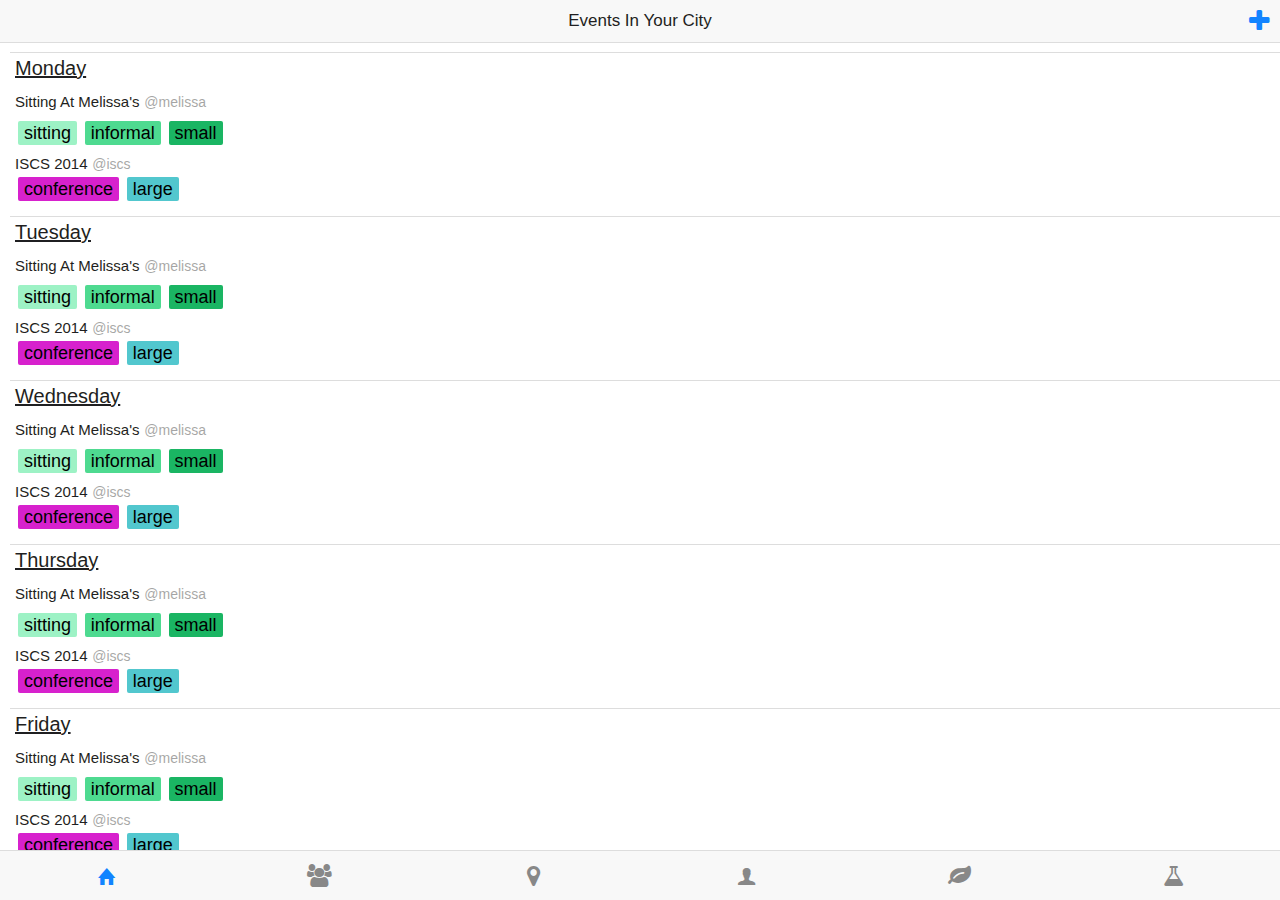
<file: www/index.html>
<!doctype html>
<html>
    <head>
        <meta charset="utf-8">

        <link rel="stylesheet" href="lib/onsen/css/onsenui.css">
        <link rel="stylesheet" href="lib/onsen/css/onsen-css-components.css">
        <link rel="stylesheet" href="styles/app.css">
        <link rel="stylesheet" href="styles/timeline.css">
        <link rel="stylesheet" href="styles/profiles.css">
        <link rel="stylesheet" href="styles/signup.css">
        <link rel="stylesheet" href="styles/mentors.css">
        <link rel="stylesheet" href="styles/event_details.css">

        <script src="lib/onsen/js/angular/angular.js"></script>
        <script src="lib/onsen/js/onsenui.js"></script>
        <script>
            ons.bootstrap();
        </script>

    </head>
    <body>
        <ons-tabbar>
            <ons-tab page="events.html" active="true">
            <ons-icon icon="ion-home" class="tab-icon"></ons-icon>
            </ons-tab>

            <ons-tab page="profile.html">
            <ons-icon icon="fa-group" class="tab-icon"></ons-icon>
            </ons-tab>

            <ons-tab page="map.html">
            <ons-icon icon="fa-map-marker" class="tab-icon"></ons-icon>
            </ons-tab>

            <ons-tab page="mentors.html">
            <ons-icon icon="ion-person" class="tab-icon"></ons-icon>
                <ons-template id="page.html">        
                </ons-template>
            </ons-tab>

            <ons-tab page="event_details.html">
            <ons-icon icon="fa-leaf" class="tab-icon"></ons-icon>
            </ons-tab>

            <ons-tab page="signup.html">
            <ons-icon icon="fa-flask" class="tab-icon"></ons-icon>
            </ons-tab>
        </ons-tabbar>
    </body>
</html>
</file>
<file: www/lib/onsen/css/onsenui.css>
/*! onsenui - v1.1.4 - 2014-09-22 */
/*
Copyright 2013-2014 ASIAL CORPORATION

Licensed under the Apache License, Version 2.0 (the "License");
you may not use this file except in compliance with the License.
You may obtain a copy of the License at

   http://www.apache.org/licenses/LICENSE-2.0

Unless required by applicable law or agreed to in writing, software
distributed under the License is distributed on an "AS IS" BASIS,
WITHOUT WARRANTIES OR CONDITIONS OF ANY KIND, either express or implied.
See the License for the specific language governing permissions and
limitations under the License.

 */

@import url("font_awesome/css/font-awesome.min.css");
@import url("ionicons/css/ionicons.min.css");

/* cutsom elements */
ons-page, ons-screen, ons-navigator,
ons-split-view, ons-sliding-menu, ons-tabbar,
ons-gesture-detector {
  display: block;
}

ons-navigator,
ons-tabbar {
  position: absolute;
  top: 0;
  left: 0;
  bottom: 0;
  right: 0;
  z-index: 2;
}

* {
  -webkit-touch-callout: none;
  -webkit-user-select: none;
  -webkit-tap-highlight-color: rgba(0, 0, 0, 0) !important;
}

::-webkit-scrollbar {
  display: none;
}

input, textarea {
  -webkit-user-select: auto;
}

.page {
  background-color: transparent !important;
  background: transparent !important;
}

.page__status-bar-fill ~ .page__content {
  padding-top: 20px;
}

ons-toolbar ~ .page__content {
  padding-top: 44px;
}

.page__status-bar-fill ~ ons-toolbar {
  height: 64px;
}

.page__status-bar-fill ~ ons-toolbar > .center,
.page__status-bar-fill ~ ons-toolbar > .left,
.page__status-bar-fill ~ ons-toolbar > .right {
  padding-top: 20px;
}

.page__status-bar-fill ~ ons-toolbar ~ .page__content {
  padding-top: 64px;
}

.page__content {
  overflow: scroll;
  -webkit-overflow-scrolling: touch;
  z-index: 0;
}

.page__bottom-bar-fill ~ .page__content {
  margin-bottom: 44px;
}

.page__content::-webkit-scrollbar {
  display: none;
}

.tab-bar__status-bar-fill ~ .tab-bar--top__content {
  top: 71px;
}

.tab-bar__status-bar-fill ~ .tab-bar--top {
  padding-top: 22px;
}

.effeckt-button {
  position: relative;
  font-family: inherit;
  cursor: pointer;
  -webkit-appearance: none;
  -webkit-font-smoothing: antialiased;
}

.effeckt-button[data-loading] {
  cursor: default;
}

.effeckt-button > .spinner {
  position: absolute;
  width: 26px;
  height: 13px;
  top: 50%;
  margin-top: -12px;
  opacity: 0;
  border: 3px solid white;
  border-bottom: 0;
  -webkit-border-radius: 40px 40px 0 0;
  border-radius: 40px 40px 0 0;
  -webkit-transform-origin: bottom center;
  background: transparent;
  -webkit-box-sizing: border-box;
  -moz-box-sizing: border-box;
  box-sizing: border-box;
}

.effeckt-button[data-loading] > .spinner {
  -webkit-animation: spinner .8s infinite linear;
  -o-animation: spinner .8s infinite linear;
  -moz-animation: spinner .8s infinite linear;
  animation: spinner .8s infinite linear;
}

@-webkit-keyframes spinner {
  0% {
    -webkit-transform: rotate(0deg);
    transform: rotate(0deg);
  }

  50% {
    -webkit-transform: rotate(180deg);
    transform: rotate(180deg);
  }

  100% {
    -webkit-transform: rotate(360deg);
    transform: rotate(360deg);
  }
}

@-o-keyframes spinner {
  0% {
    -o-transform: rotate(0deg);
    transform: rotate(0deg);
  }

  50% {
    -o-transform: rotate(180deg);
    transform: rotate(180deg);
  }

  100% {
    -o-transform: rotate(360deg);
    transform: rotate(360deg);
  }
}

@-moz-keyframes spinner {
  0% {
    -webkit-transform: rotate(0deg);
    -ms-transform: rotate(0deg);
    -o-transform: rotate(0deg);
    -moz-transform: rotate(0deg);
    transform: rotate(0deg);
  }

  50% {
    -webkit-transform: rotate(180deg);
    -ms-transform: rotate(180deg);
    -o-transform: rotate(180deg);
    -moz-transform: rotate(180deg);
    transform: rotate(180deg);
  }

  100% {
    -webkit-transform: rotate(360deg);
    -ms-transform: rotate(360deg);
    -o-transform: rotate(360deg);
    -moz-transform: rotate(360deg);
    transform: rotate(360deg);
  }
}

@keyframes spinner {
  0% {
    -webkit-transform: rotate(0deg);
    -ms-transform: rotate(0deg);
    -o-transform: rotate(0deg);
    -moz-transform: rotate(0deg);
    transform: rotate(0deg);
  }

  50% {
    -webkit-transform: rotate(180deg);
    -ms-transform: rotate(180deg);
    -o-transform: rotate(180deg);
    -moz-transform: rotate(180deg);
    transform: rotate(180deg);
  }

  100% {
    -webkit-transform: rotate(360deg);
    -ms-transform: rotate(360deg);
    -o-transform: rotate(360deg);
    -moz-transform: rotate(360deg);
    transform: rotate(360deg);
  }
}

.effeckt-button,
.effeckt-button > .spinner,
.effeckt-button > .label {
  -webkit-transition-property: padding, opacity, left, right, top, bottom, margin;
  -moz-transition-property: padding, opacity, left, right, top, bottom, margin;
  -o-transition-property: padding, opacity, left, right, top, bottom, margin;
  transition-property: padding, opacity, left, right, top, bottom, margin;
  -webkit-transition-duration: 500ms;
  -moz-transition-duration: 500ms;
  -o-transition-duration: 500ms;
  transition-duration: 500ms;
  -webkit-transition-timing-function: cubic-bezier(0.175, 0.885, 0.32, 1.275);
  -moz-transition-timing-function: cubic-bezier(0.175, 0.885, 0.32, 1.275);
  -o-transition-timing-function: cubic-bezier(0.175, 0.885, 0.32, 1.275);
  transition-timing-function: cubic-bezier(0.175, 0.885, 0.32, 1.275);  
}

.effeckt-button.zoom-in,
.effeckt-button.zoom-in > .spinner,
.effeckt-button.zoom-in > .label,
.effeckt-button.zoom-out,
.effeckt-button.zoom-out > .spinner,
.effeckt-button.zoom-out > .label {
  -webkit-transition: 500ms ease all;
  -o-transition: 500ms ease all;
  -moz-transition: 500ms ease all;
  transition: 500ms ease all;
}

.effeckt-button.expand-right > .spinner {
  right: 16px;
}

.effeckt-button.expand-right[data-loading] {
  padding-right: 64px;
}

.effeckt-button.expand-right[data-loading] > .spinner {
  opacity: 1;
}

.effeckt-button.expand-left > .spinner {
  left: 16px;
}

.effeckt-button.expand-left[data-loading] {
  padding-left: 64px;
}

.effeckt-button.expand-left[data-loading] > .spinner {
  opacity: 1;
}

.effeckt-button.expand-up {
  overflow: hidden;
}

.effeckt-button.expand-up > .spinner {
  top: 32px;
  left: 50%;
  margin-left: -16px;
}

.effeckt-button.expand-up[data-loading] {
  padding-top: 64px;
}

.effeckt-button.expand-up[data-loading] > .spinner {
  opacity: 1;
  top: 16px;
  margin-top: 0;
}

.effeckt-button.expand-down {
  overflow: hidden;
}

.effeckt-button.expand-down > .spinner {
  left: 50%;
  top: 100%;
  margin-left: -16px;
  margin-top: -48px;
}

.effeckt-button.expand-down[data-loading] {
  padding-bottom: 64px;
}

.effeckt-button.expand-down[data-loading] > .spinner {
  opacity: 1;
}

.effeckt-button.slide-left {
  overflow: hidden;
}

.effeckt-button.slide-left > .label {
  position: relative;
}

.effeckt-button.slide-left > .spinner {
  left: 100%;
  margin-left: -16px;
}

.effeckt-button.slide-left[data-loading] > .label {
  opacity: 0;
  left: -100%;
}

.effeckt-button.slide-left[data-loading] > .spinner {
  opacity: 1;
  left: 50%;
}

.effeckt-button.slide-right {
  overflow: hidden;
}

.effeckt-button.slide-right > .label {
  position: relative;
}

.effeckt-button.slide-right > .spinner {
  right: 100%;
  margin-left: -16px;
}

.effeckt-button.slide-right[data-loading] > .label {
  opacity: 0;
  left: 100%;
}

.effeckt-button.slide-right[data-loading] > .spinner {
  opacity: 1;
  left: 50%;
}

.effeckt-button.slide-up {
  overflow: hidden;
}

.effeckt-button.slide-up > .label {
  position: relative;
}

.effeckt-button.slide-up > .spinner {
  left: 50%;
  margin-left: -16px;
  margin-top: 1em;
}

.effeckt-button.slide-up[data-loading] > .label {
  opacity: 0;
  top: -1em;
}

.effeckt-button.slide-up[data-loading] > .spinner {
  opacity: 1;
  margin-top: -16px;
}

.effeckt-button.slide-down {
  overflow: hidden;
}

.effeckt-button.slide-down > .label {
  position: relative;
}

.effeckt-button.slide-down > .spinner {
  left: 50%;
  margin-left: -16px;
  margin-top: -32px;
}

.effeckt-button.slide-down[data-loading] > .label {
  opacity: 0;
  top: 1em;
}

.effeckt-button.slide-down[data-loading] > .spinner {
  opacity: 1;
  margin-top: -16px;
}

.effeckt-button.zoom-out {
  overflow: hidden;
}

.effeckt-button.zoom-out > .spinner {
  left: 50%;
  margin-left: -16px;
  -webkit-transform: scale(2.5);
  -ms-transform: scale(2.5);
  -o-transform: scale(2.5);
  -moz-transform: scale(2.5);
  transform: scale(2.5);
}

.effeckt-button.zoom-out > .label {
  position: relative;
  display: inline-block;
}

.effeckt-button.zoom-out[data-loading] > .label {
  opacity: 0;
  -webkit-transform: scale(0.5);
  -ms-transform: scale(0.5);
  -o-transform: scale(0.5);
  -moz-transform: scale(0.5);
  transform: scale(0.5);
}

.effeckt-button.zoom-out[data-loading] > .spinner {
  opacity: 1;
  -webkit-transform: none;
  -ms-transform: none;
  -o-transform: none;
  -moz-transform: none;
  transform: none;
}

.effeckt-button.zoom-in {
  overflow: hidden;
}

.effeckt-button.zoom-in > .spinner {
  left: 50%;
  margin-left: -16px;
  -webkit-transform: scale(0.2);
  -ms-transform: scale(0.2);
  -o-transform: scale(0.2);
  -moz-transform: scale(0.2);
  transform: scale(0.2);
}

.effeckt-button.zoom-in > .label {
  position: relative;
  display: inline-block;
}

.effeckt-button.zoom-in[data-loading] > .label {
  opacity: 0;
  -webkit-transform: scale(2.2);
  -ms-transform: scale(2.2);
  -o-transform: scale(2.2);
  -moz-transform: scale(2.2);
  transform: scale(2.2);
}

.effeckt-button.zoom-in[data-loading] > .spinner {
  opacity: 1;
  -webkit-transform: none;
  -ms-transform: none;
  -o-transform: none;
  -moz-transform: none;
  transform: none;
}

/**
 * Grid
 * --------------------------------------------------
 * Using flexbox for the grid, inspired by Philip Walton:
 * http://philipwalton.github.io/solved-by-flexbox/demos/grids/
 * By default each .col within a .row will evenly take up
 * available width, and the height of each .col with take
 * up the height of the tallest .col in the same .row.
 */
.row {
  display: -webkit-box;
  display: -webkit-flex;
  display: -moz-box;
  display: -moz-flex;
  display: -ms-flexbox;
  display: flex;
  -webkit-flex-wrap: wrap;
  -ms-flex-wrap: wrap;
  flex-wrap: wrap;
  width: 100%;
  -webkit-box-sizing: border-box;
  -moz-box-sizing: border-box;
  box-sizing: border-box;
}

.row + .row {
  margin-top: -5px;
  padding-top: 0;
}

.col {
  -webkit-box-flex: 1;
  -webkit-flex: 1;
  -moz-box-flex: 1;
  -moz-flex: 1;
  -ms-flex: 1;
  flex: 1;
  display: block;
  width: 100%;
  -webkit-box-sizing: border-box;
  -moz-box-sizing: border-box;
  box-sizing: border-box;
}

/* Vertically Align Columns */
/* .row-* vertically aligns every .col in the .row */
.row-top {
  -webkit-box-align: start;
  -ms-flex-align: start;
  -webkit-align-items: flex-start;
  -moz-align-items: flex-start;
  -moz-box-align: start;
  align-items: flex-start;
}

.row-bottom {
  -webkit-box-align: end;
  -ms-flex-align: end;
  -webkit-align-items: flex-end;
  -moz-align-items: flex-end;
  -moz-box-align: end;
  align-items: flex-end;
}

.row-center {
  -webkit-box-align: center;
  -ms-flex-align: center;
  -webkit-align-items: center;
  -moz-align-items: center;
  -moz-box-align: center;
  align-items: center;
}

/* .col-* vertically aligns an individual .col */
.col-top {
  -webkit-align-self: flex-start;
  -moz-align-self: flex-start;
  -ms-flex-item-align: start;
  align-self: flex-start; }

.col-bottom {
  -webkit-align-self: flex-end;
  -moz-align-self: flex-end;
  -ms-flex-item-align: end;
  align-self: flex-end; }

.col-center {
  -webkit-align-self: center;
  -moz-align-self: center;
  -ms-flex-item-align: center;
  align-self: center; }

/* Column Offsets */
.col-offset-10 {
  margin-left: 10%; }

.col-offset-20 {
  margin-left: 20%; }

.col-offset-25 {
  margin-left: 25%; }

.col-offset-33, .col-offset-34 {
  margin-left: 33.3333%; }

.col-offset-50 {
  margin-left: 50%; }

.col-offset-66, .col-offset-67 {
  margin-left: 66.6666%; }

.col-offset-75 {
  margin-left: 75%; }

.col-offset-80 {
  margin-left: 80%; }

.col-offset-90 {
  margin-left: 90%; }

.row--fit > .col {
  -webkit-box-flex: 1;
  -webkit-flex: 1;
  -moz-box-flex: 1;
  -ms-flex: 1;
  flex: 1;
}
.row--100 > .col {
  -webkit-box-flex: 0;
  -webkit-flex: 0 0 100%;
  -moz-box-flex: 0;
  -ms-flex: 0 0 100%;
  flex: 0 0 100%;
}

/*
Copyright 2013-2014 ASIAL CORPORATION

Licensed under the Apache License, Version 2.0 (the "License");
you may not use this file except in compliance with the License.
You may obtain a copy of the License at

   http://www.apache.org/licenses/LICENSE-2.0

Unless required by applicable law or agreed to in writing, software
distributed under the License is distributed on an "AS IS" BASIS,
WITHOUT WARRANTIES OR CONDITIONS OF ANY KIND, either express or implied.
See the License for the specific language governing permissions and
limitations under the License.

 */

.ons-icon {
  display: inline-block;
  font-style: normal;
  font-weight: normal;
  line-height: 1;
  -webkit-font-smoothing: antialiased;
  -moz-osx-font-smoothing: grayscale;
}

.ons-icon--ion {
  line-height: 0.75em;
  vertical-align: -25%;
}

.ons-icon--spin {
  -webkit-animation: ons-icon-spin 2s infinite linear;
  -moz-animation: ons-icon-spin 2s infinite linear;
  -o-animation: ons-icon-spin 2s infinite linear;
  animation: ons-icon-spin 2s infinite linear;
}

@-moz-keyframes ons-icon-spin {
  0% {
    -moz-transform: rotate(0deg);
  }
  100% {
    -moz-transform: rotate(359deg);
  }
}

@-webkit-keyframes ons-icon-spin {
  0% {
    -webkit-transform: rotate(0deg);
  }
  100% {
    -webkit-transform: rotate(359deg);
  }
}

@-o-keyframes ons-icon-spin {
  0% {
    -webkit-transform: rotate(0deg);
    -o-transform: rotate(0deg);
    transform: rotate(0deg);
  }
  100% {
    -webkit-transform: rotate(359deg);
    -o-transform: rotate(359deg);
    transform: rotate(359deg);
  }
}

@keyframes ons-icon-spin {
  0% {
    -webkit-transform: rotate(0deg);
    -moz-transform: rotate(0deg);
    -ms-transform: rotate(0deg);
    -o-transform: rotate(0deg);
    transform: rotate(0deg);
  }
  100% {
    -webkit-transform: rotate(359deg);
    -moz-transform: rotate(359deg);
    -ms-transform: rotate(359deg);
    -o-transform: rotate(359deg);
    transform: rotate(359deg);
  }
}

.ons-icon--rotate-90 {
  -webkit-transform: rotate(90deg);
  -moz-transform: rotate(90deg);
  -ms-transform: rotate(90deg);
  -o-transform: rotate(90deg);
  transform: rotate(90deg);
}

.ons-icon--rotate-180 {
  -webkit-transform: rotate(180deg);
  -moz-transform: rotate(180deg);
  -ms-transform: rotate(180deg);
  -o-transform: rotate(180deg);
  transform: rotate(180deg);
}

.ons-icon--rotate-270 {
  -webkit-transform: rotate(270deg);
  -moz-transform: rotate(270deg);
  -ms-transform: rotate(270deg);
  -o-transform: rotate(270deg);
  transform: rotate(270deg);
}

.ons-icon--flip-horizontal {
  -webkit-transform: scale(-1, 1);
  -moz-transform: scale(-1, 1);
  -ms-transform: scale(-1, 1);
  -o-transform: scale(-1, 1);
  transform: scale(-1, 1);
}

.ons-icon--flip-vertical {
  -webkit-transform: scale(1, -1);
  -moz-transform: scale(1, -1);
  -ms-transform: scale(1, -1);
  -o-transform: scale(1, -1);
  transform: scale(1, -1);
}

.ons-icon--fw {
  width: 1.28571429em;
  text-align: center;
}

.ons-icon--lg {
  font-size: 1.33333333em;
  line-height: 0.75em;
  vertical-align: -15%;
}

.ons-icon--2x {
  font-size: 2em;
}

.ons-icon--3x {
  font-size: 3em;
}

.ons-icon--4x {
  font-size: 4em;
}

.ons-icon--5x {
  font-size: 5em;
}

/*
Copyright 2013-2014 ASIAL CORPORATION

Licensed under the Apache License, Version 2.0 (the "License");
you may not use this file except in compliance with the License.
You may obtain a copy of the License at

   http://www.apache.org/licenses/LICENSE-2.0

Unless required by applicable law or agreed to in writing, software
distributed under the License is distributed on an "AS IS" BASIS,
WITHOUT WARRANTIES OR CONDITIONS OF ANY KIND, either express or implied.
See the License for the specific language governing permissions and
limitations under the License.

*/

.ons-scroller {
  display: block;
  overflow: scroll;
  -webkit-overflow-scrolling: touch;   
}

.ons-scroller::-webkit-scrollbar,
.ons-scroller__content::-webkit-scrollbar {
  display: none;
}

/*
Copyright 2013-2014 ASIAL CORPORATION

Licensed under the Apache License, Version 2.0 (the "License");
you may not use this file except in compliance with the License.
You may obtain a copy of the License at

   http://www.apache.org/licenses/LICENSE-2.0

Unless required by applicable law or agreed to in writing, software
distributed under the License is distributed on an "AS IS" BASIS,
WITHOUT WARRANTIES OR CONDITIONS OF ANY KIND, either express or implied.
See the License for the specific language governing permissions and
limitations under the License.

*/

ons-sliding-menu {
  position: absolute;
  left: 0px;
  right: 0px;
  top: 0px;
  bottom: 0px;
  overflow: hidden;
  z-index: 0;
}

.onsen-sliding-menu__behind,
.onsen-sliding-menu__above {
  position: absolute;
  top: 0px;
  left: 0px;
  bottom: 0px;
  right: 0px;
  z-index: 0;
}

.onsen-sliding-menu__above {
  margin: 0;
  padding: 0;
}

.onsen-sliding-menu__behind {
  opacity: 0;
}


/*
Copyright 2013-2014 ASIAL CORPORATION

Licensed under the Apache License, Version 2.0 (the "License");
you may not use this file except in compliance with the License.
You may obtain a copy of the License at

   http://www.apache.org/licenses/LICENSE-2.0

Unless required by applicable law or agreed to in writing, software
distributed under the License is distributed on an "AS IS" BASIS,
WITHOUT WARRANTIES OR CONDITIONS OF ANY KIND, either express or implied.
See the License for the specific language governing permissions and
limitations under the License.

*/

ons-split-view {
  position: absolute;
  left: 0px;
  right: 0px;
  top: 0px;
  bottom: 0px;
  z-index: 0;
  overflow: hidden;
}

.onsen-split-view__secondary {
  opacity: 0;
  width: 100%;
}

.onsen-split-view__secondary,
.onsen-split-view__main {
  position: absolute;
  top: 0px;
  left: 0px;
  bottom: 0px;
  right: 0px;
  z-index: 0;
}
</file>
<file: www/lib/onsen/css/onsen-css-components.css>
html {
  height: 100%;
  width: 100%;
}
body {
  position: absolute;
  top: 0;
  right: 0;
  left: 0;
  bottom: 0;
  padding: 0;
  margin: 0;
  -webkit-text-size-adjust: 100%;
}
*:not(input):not(textarea):not(select) {
  -webkit-user-select: none;
  -moz-user-select: none;
  -ms-user-select: none;
  user-select: none;
}
* {
  -webkit-tap-highlight-color: rgba(0,0,0,0);
}
input:active,
input:focus,
textarea:active,
textarea:focus,
select:active,
select:focus {
  outline: none;
}
h1 {
  font-size: 36px;
}
h2 {
  font-size: 30px;
}
h3 {
  font-size: 24px;
}
h4,
h5,
h6 {
  font-size: 18px;
}
.page {
  font-family: 'Helvetica Neue', Helvetica, Arial, 'Lucida Grande', sans-serif;
  -webkit-font-smoothing: antialiased;
  -moz-osx-font-smoothing: grayscale;
  font-weight: 400;
  font-size: 17px;
  background-color: #fff;
  position: absolute;
  top: 0px;
  left: 0px;
  right: 0px;
  bottom: 0px;
  overflow: visible;
  font-size: 17px;
  color: #1f1f21;
}
.page::-webkit-scrollbar {
  display: none;
}
.page__content {
  background-color: #fff;
  position: absolute;
  top: 0px;
  left: 0px;
  right: 0px;
  bottom: 0px;
  -webkit-box-sizing: border-box;
  -moz-box-sizing: border-box;
  box-sizing: border-box;
  margin-top: -1px;
}
.content-padded {
  padding: 8px;
}
/* topdoc
  name: Switch
  class: switch
  modifiers:
    :focus: Focus state
    :disabled: Disabled state
  markup:
    <label class="switch">
      <input type="checkbox" class="switch__input">
      <div class="switch__toggle"></div>
    </label>
    <label class="switch">
      <input type="checkbox" class="switch__input" checked>
      <div class="switch__toggle"></div>
    </label>
    <label class="switch">
      <input type="checkbox" class="switch__input" disabled>
      <div class="switch__toggle"></div>
    </label>
*/
.switch {
  position: relative;
  display: inline-block;
  vertical-align: top;
  -webkit-box-sizing: border-box;
  -moz-box-sizing: border-box;
  box-sizing: border-box;
  -webkit-background-clip: padding-box;
  background-clip: padding-box;
  position: relative;
  overflow: hidden;
  font-size: 17px;
  padding: 0 20px;
  border: none;
  overflow: visible;
  width: 51px;
  height: 32px;
  z-index: 0;
  text-align: left;
}
.switch__input {
  position: absolute;
  overflow: hidden;
  right: 0px;
  top: 0px;
  left: 0px;
  bottom: 0px;
  padding: 0;
  border: 0;
  opacity: 0.001;
  z-index: 1;
  vertical-align: top;
  outline: none;
  width: 100%;
  height: 100%;
  margin: 0;
  -webkit-appearance: none;
  appearance: none;
  width: 51px;
  height: 44px;
  margin-top: -6px;
  top: 0px;
  left: 0px;
  -webkit-transition: all 0.2s linear;
  -moz-transition: all 0.2s linear;
  -o-transition: all 0.2s linear;
  transition: all 0.2s linear;
}
.switch__toggle {
  background-color: #ddd;
  position: absolute;
  top: 0px;
  left: 0px;
  right: 0px;
  bottom: 0px;
  -webkit-border-radius: 30px;
  border-radius: 30px;
  -webkit-transition-property: all;
  -moz-transition-property: all;
  -o-transition-property: all;
  transition-property: all;
  -webkit-transition-duration: 0.35s;
  -moz-transition-duration: 0.35s;
  -o-transition-duration: 0.35s;
  transition-duration: 0.35s;
  -webkit-transition-timing-function: ease-out;
  -moz-transition-timing-function: ease-out;
  -o-transition-timing-function: ease-out;
  transition-timing-function: ease-out;
}
.switch__toggle:before {
  -webkit-box-sizing: border-box;
  -moz-box-sizing: border-box;
  box-sizing: border-box;
  -webkit-background-clip: padding-box;
  background-clip: padding-box;
  position: absolute;
  content: '';
  -webkit-border-radius: 28px;
  border-radius: 28px;
  height: 28px;
  width: 28px;
  background-color: #fff;
  left: 2px;
  top: 2px;
  -webkit-transition-property: all;
  -moz-transition-property: all;
  -o-transition-property: all;
  transition-property: all;
  -webkit-transition-duration: 0.35s;
  -moz-transition-duration: 0.35s;
  -o-transition-duration: 0.35s;
  transition-duration: 0.35s;
  -webkit-transition-timing-function: cubic-bezier(0.5, 1.6, 0.5, 1);
  -moz-transition-timing-function: cubic-bezier(0.5, 1.6, 0.5, 1);
  -o-transition-timing-function: cubic-bezier(0.5, 1.6, 0.5, 1);
  transition-timing-function: cubic-bezier(0.5, 1.6, 0.5, 1);
}
.switch__input:checked + .switch__toggle {
  background-color: #4cd964;
}
.switch__input:checked + .switch__toggle:before {
  -webkit-transform: translateX(18px);
  -moz-transform: translateX(18px);
  -ms-transform: translateX(18px);
  -o-transform: translateX(18px);
  transform: translateX(18px);
}
.switch__input:not(:checked) + .switch__toggle:before {
  -webkit-transform: translateX(0px);
  -moz-transform: translateX(0px);
  -ms-transform: translateX(0px);
  -o-transform: translateX(0px);
  transform: translateX(0px);
}
.switch__input:disabled + .switch__toggle {
  opacity: 0.3;
  cursor: default;
  pointer-events: none;
}
/* topdoc
  name: Range
  class: range
  modifiers:
    :active: Active state
    :disabled: Disabled state
    :focus: Focused
  markup:
    <input type="range" class="range">
    <input type="range" class="range" disabled>
  showcase:
    <div class="navigation-bar">
        <div class="navigation-bar__item center full">
            <h1 class="navigation-bar__title">Range</h1>
        </div>
    </div>

    <div style="padding:8px">
      <input type="range" class="range" style="width:100%" value="0">
    </div>

    <div style="padding:8px">
      <input type="range" class="range" style="width:100%" value="30">
    </div>

    <div style="padding:8px">
      <input type="range" class="range" style="width:100%" value="60">
    </div>

    <div style="padding:8px">
      <input type="range" class="range" style="width:100%" value="90">
    </div>
*/
.range {
  padding: 0;
  margin: 0;
  font: inherit;
  color: inherit;
  background: transparent;
  border: none;
  line-height: normal;
  -webkit-box-sizing: border-box;
  -moz-box-sizing: border-box;
  box-sizing: border-box;
  -webkit-background-clip: padding-box;
  background-clip: padding-box;
  vertical-align: top;
  outline: none;
  line-height: 1;
  -webkit-appearance: none;
  -webkit-border-radius: 4px;
  border-radius: 4px;
  border: none;
  height: 2px;
  -webkit-border-radius: 0;
  border-radius: 0;
  -webkit-border-radius: 3px;
  border-radius: 3px;
  background-image: -webkit-gradient(linear, left top, left bottom, from(#ccc), to(#ccc));
  background-image: -webkit-linear-gradient(#ccc, #ccc);
  background-image: -moz-linear-gradient(#ccc, #ccc);
  background-image: -o-linear-gradient(#ccc, #ccc);
  background-image: linear-gradient(#ccc, #ccc);
  background-position: left center;
  -webkit-background-size: 100% 2px;
  background-size: 100% 2px;
  background-repeat: no-repeat;
  overflow: hidden;
  height: 31px;
}
.range::-moz-range-track {
  position: relative;
  border: none;
  background-color: #ccc;
  height: 2px;
  border-radius: 30px;
  box-shadow: none;
  top: 0;
  margin: 0;
  padding: 0;
}
.range::-webkit-slider-thumb {
  cursor: pointer;
  -webkit-appearance: none;
  position: relative;
  height: 29px;
  width: 29px;
  background-color: #fff;
  border: 1px solid #ddd;
  -webkit-border-radius: 30px;
  border-radius: 30px;
  -webkit-box-shadow: none;
  box-shadow: none;
  top: 0;
  margin: 0;
  padding: 0;
}
.range::-moz-range-thumb {
  cursor: pointer;
  position: relative;
  height: 29px;
  width: 29px;
  background-color: #fff;
  border: 1px solid #ddd;
  border-radius: 30px;
  box-shadow: none;
  margin: 0;
  padding: 0;
}
.range::-webkit-slider-thumb:before {
  position: absolute;
  top: 13px;
  right: 0px;
  left: -1024px;
  width: 1024px;
  height: 2px;
  background-color: #1284ff;
  content: '';
  margin: 0;
  padding: 0;
}
.range:disabled {
  opacity: 0.3;
  cursor: default;
  pointer-events: none;
}
/* topdoc
  name: Navigation Bar
  class: navigation-bar
  markup:
    <div class="navigation-bar">
      <div class="navigation-bar__center">Navigation Bar</div>
    </div>
*/
.navigation-bar {
  font-family: 'Helvetica Neue', Helvetica, Arial, 'Lucida Grande', sans-serif;
  -webkit-font-smoothing: antialiased;
  -moz-osx-font-smoothing: grayscale;
  font-weight: 400;
  font-size: 17px;
  -webkit-box-sizing: border-box;
  -moz-box-sizing: border-box;
  box-sizing: border-box;
  -webkit-background-clip: padding-box;
  background-clip: padding-box;
  white-space: nowrap;
  overflow: hidden;
  word-spacing: 0;
  padding: 0;
  margin: 0;
  font: inherit;
  color: inherit;
  background: transparent;
  border: none;
  line-height: normal;
  cursor: default;
  -webkit-user-select: none;
  -moz-user-select: none;
  -ms-user-select: none;
  user-select: none;
  z-index: 2;
  display: block;
  height: 44px;
  padding-left: 0;
  padding-right: 0;
  background: #f8f8f8;
  color: #1f1f21;
  -webkit-box-shadow: none;
  box-shadow: none;
  border-bottom: 1px solid #ddd;
  font-weight: 400;
  width: 100%;
  white-space: nowrap;
  overflow: visible;
}
@media (-webkit-min-device-pixel-ratio: 2), (min-resolution: 192dpi) {
  .navigation-bar {
    border-bottom: none;
    -webkit-background-size: 100% 1px;
    background-size: 100% 1px;
    background-repeat: no-repeat;
    background-position: bottom;
    background-image: -webkit-linear-gradient(90deg, #ddd, #ddd 50%, transparent 50%);
    background-image: -moz-linear-gradient(90deg, #ddd, #ddd 50%, transparent 50%);
    background-image: -o-linear-gradient(90deg, #ddd, #ddd 50%, transparent 50%);
    background-image: linear-gradient(0deg, #ddd, #ddd 50%, transparent 50%);
  }
}
.navigation-bar__line-height {
  line-height: 44px;
  padding-bottom: 0;
  padding-top: 0;
}
.navigation-bar__bg {
  background: #f8f8f8;
}
.navigation-bar__item,
.navigation-bar__left,
.navigation-bar__right,
.navigation-bar__center {
  -webkit-box-sizing: border-box;
  -moz-box-sizing: border-box;
  box-sizing: border-box;
  -webkit-background-clip: padding-box;
  background-clip: padding-box;
  padding: 0;
  margin: 0;
  font: inherit;
  color: inherit;
  background: transparent;
  border: none;
  line-height: normal;
  height: 44px;
  vertical-align: top;
  overflow: visible;
  display: block;
  vertical-align: middle;
  float: left;
}
.navigation-bar__left {
  max-width: 50%;
  width: 27%;
  text-align: left;
}
.navigation-bar__right {
  max-width: 50%;
  width: 27%;
  text-align: right;
}
.navigation-bar__center {
  width: 46%;
  text-align: center;
  line-height: 44px;
  font-size: 17px;
  font-weight: 500;
}
.navigation-bar__title {
  line-height: 44px;
  font-size: 17px;
  font-weight: 500;
  color: #1f1f21;
  margin: 0;
  padding: 0;
  overflow: visible;
}
.navigation-bar__center:first-child:last-child {
  width: 100%;
}
/* topdoc
  name: Navigation Bar Item
  use: Toolbar Button, Navigation Bar
  markup:
    <div class="navigation-bar">
      <div class="navigation-bar__left">
        <span class="toolbar-button--quiet navigation-bar__line-height">
          <i class="ion-navicon" style="font-size:32px; vertical-align:-6px;"></i>
        </span>
      </div>

      <div class="navigation-bar__center">
        Navigation Bar
      </div>

      <div class="navigation-bar__right">
        <span class="toolbar-button--quiet navigation-bar__line-height">Label</span>
      </div>
    </div>
*/
/* topdoc
  name: Navigation Bar with Outline Button
  use: Toolbar Button, Navigation Bar
  markup:
    <div class="navigation-bar">
      <div class="navigation-bar__left">
        <span class="toolbar-button--outline navigation-bar__line-height">
          <i class="ion-navicon" style="font-size:32px; vertical-align:-6px;"></i>
        </span>
      </div>

      <div class="navigation-bar__center">
        Title
      </div>

      <div class="navigation-bar__right">
        <span class="toolbar-button--outline navigation-bar__line-height">Button</span>
      </div>
    </div>
*/
/* topdoc
  name: Transparent Navigation Bar
  class: navigation-bar--transparent
  use: Toolbar Button, Navigation Bar
  markup:
    <div class="navigation-bar navigation-bar--transparent">
      <div class="navigation-bar__left">
        <span class="toolbar-button--quiet navigation-bar__line-height">
          <i class="ion-navicon" style="font-size:32px; vertical-align:-6px;"></i>
        </span>
      </div>
      <div class="navigation-bar__center">
        Navigation Bar
      </div>
      <div class="navigation-bar__right">
        <span class="toolbar-button--quiet navigation-bar__line-height">Label</span>
      </div>
    </div>
*/
.navigation-bar--transparent {
  background-color: transparent;
  background-image: none;
  border: none;
}
/* topdoc
  name: Bottom Bar
  class: bottom-bar
  use: Navigation Bar
  markup:
    <div class="bottom-bar">
      <div class="bottom-bar__line-height" style="text-align:center">Bottom Toolbar</div>
    </div>
*/
.bottom-bar {
  font-family: 'Helvetica Neue', Helvetica, Arial, 'Lucida Grande', sans-serif;
  -webkit-font-smoothing: antialiased;
  -moz-osx-font-smoothing: grayscale;
  font-weight: 400;
  font-size: 17px;
  -webkit-box-sizing: border-box;
  -moz-box-sizing: border-box;
  box-sizing: border-box;
  -webkit-background-clip: padding-box;
  background-clip: padding-box;
  white-space: nowrap;
  overflow: hidden;
  word-spacing: 0;
  padding: 0;
  margin: 0;
  font: inherit;
  color: inherit;
  background: transparent;
  border: none;
  line-height: normal;
  cursor: default;
  -webkit-user-select: none;
  -moz-user-select: none;
  -ms-user-select: none;
  user-select: none;
  z-index: 2;
  display: block;
  height: 44px;
  padding-left: 0;
  padding-right: 0;
  background: #f8f8f8;
  color: #1f1f21;
  -webkit-box-shadow: none;
  box-shadow: none;
  font-weight: 400;
  border-bottom: none;
  border-top: 1px solid #ddd;
  position: absolute;
  bottom: 0px;
  right: 0px;
  left: 0px;
}
@media (-webkit-min-device-pixel-ratio: 2), (min-resolution: 192dpi) {
  .bottom-bar {
    border-top: none;
    -webkit-background-size: 100% 1px;
    background-size: 100% 1px;
    background-repeat: no-repeat;
    background-position: top;
    background-image: -webkit-linear-gradient(270deg, #ddd, #ddd 50%, transparent 50%);
    background-image: -moz-linear-gradient(270deg, #ddd, #ddd 50%, transparent 50%);
    background-image: -o-linear-gradient(270deg, #ddd, #ddd 50%, transparent 50%);
    background-image: linear-gradient(180deg, #ddd, #ddd 50%, transparent 50%);
  }
}
.bottom-bar__line-height {
  line-height: 44px;
  padding-bottom: 0;
  padding-top: 0;
}
.bottom-bar--transparent {
  background-color: transparent;
  background-image: none;
  border: none;
}
/* topdoc
  name: Navigation Bar with Segment
  class: navigation-bar
  hint: .navigation-bar .button-bar
  use: Segment, Navigation Bar
  markup:
    <div class="navigation-bar">
      <div class="navigation-bar__center">
        <div class="button-bar" style="width:200px;margin:7px 50px;">
          <div class="button-bar__item">
            <input type="radio" name="navi-segment-a" checked>
            <div class="button-bar__button">One</div>
          </div>

          <div class="button-bar__item">
            <input type="radio" name="navi-segment-a">
            <div class="button-bar__button">Two</div>
          </div>
        </div>
      </div>
    </div>
*/
/* topdoc
  name: Button
  class: button
  modifiers:
    :active: Active state
    :disabled: Disabled state
    :focus: Focused
  markup:
    <button class="button">Button</button>
    <button class="button" disabled>Button</button>
*/
.button {
  position: relative;
  display: inline-block;
  vertical-align: top;
  -webkit-box-sizing: border-box;
  -moz-box-sizing: border-box;
  box-sizing: border-box;
  -webkit-background-clip: padding-box;
  background-clip: padding-box;
  padding: 0;
  margin: 0;
  font: inherit;
  color: inherit;
  background: transparent;
  border: none;
  line-height: normal;
  font-family: 'Helvetica Neue', Helvetica, Arial, 'Lucida Grande', sans-serif;
  -webkit-font-smoothing: antialiased;
  -moz-osx-font-smoothing: grayscale;
  font-weight: 400;
  font-size: 17px;
  cursor: default;
  -webkit-user-select: none;
  -moz-user-select: none;
  -ms-user-select: none;
  user-select: none;
  text-overflow: ellipsis;
  white-space: nowrap;
  overflow: hidden;
  height: auto;
  text-decoration: none;
  padding: 4px 10px;
  font-size: 17px;
  line-height: 32px;
  letter-spacing: 0;
  color: #fff;
  text-shadow: 0 1px none;
  vertical-align: middle;
  background-color: #1284ff;
  -webkit-box-shadow: none;
  box-shadow: none;
  border: 0px solid currentColor;
  -webkit-border-radius: 3px;
  border-radius: 3px;
  -webkit-transition: none;
  -moz-transition: none;
  -o-transition: none;
  transition: none;
}
.button:hover {
  -webkit-transition: none;
  -moz-transition: none;
  -o-transition: none;
  transition: none;
}
.button:active {
  background-color: #1284ff;
  -webkit-box-shadow: none;
  box-shadow: none;
  color: #fff;
  -webkit-transition: none;
  -moz-transition: none;
  -o-transition: none;
  transition: none;
  opacity: 0.2;
}
.button:focus {
  -webkit-box-shadow: none;
  box-shadow: none;
  outline: 0;
}
.button:disabled,
.button[disabled] {
  opacity: 0.3;
  cursor: default;
  pointer-events: none;
}
/* topdoc
  name: Outline Button
  class: button--outline
  use: Button
  markup:
    <button class="button button--outline">Button</button>
    <button class="button button--outline" disabled>Button</button>
*/
.button--outline {
  background-color: transparent;
  border: 1px solid #1284ff;
  color: #1284ff;
}
.button--outline:active {
  background-color: rgba(18,132,255,0.2);
  border: 1px solid #1284ff;
  color: #1284ff;
  opacity: 1;
}
.button--outline:hover {
  border: 1px solid #1284ff;
  -webkit-transition: 0;
  -moz-transition: 0;
  -o-transition: 0;
  transition: 0;
}
/* topdoc
  name: Light Button
  class: button--light
  use: Button
  markup:
    <button class="button button--light">Button</button>
    <button class="button button--light" disabled>Button</button>
*/
.button--light {
  background-color: transparent;
  color: rgba(0,0,0,0.4);
  border: 1px solid rgba(0,0,0,0.2);
}
.button--light:active {
  background-color: rgba(0,0,0,0.05);
  color: rgba(0,0,0,0.4);
  border: 1px solid rgba(0,0,0,0.2);
  opacity: 1;
}
/* topdoc
  name: Quiet Button
  class: button--quiet
  markup:
    <button class="button--quiet">Button</button>
    <button class="button--quiet" disabled>Button</button>
*/
.button--quiet {
  position: relative;
  display: inline-block;
  vertical-align: top;
  -webkit-box-sizing: border-box;
  -moz-box-sizing: border-box;
  box-sizing: border-box;
  -webkit-background-clip: padding-box;
  background-clip: padding-box;
  padding: 0;
  margin: 0;
  font: inherit;
  color: inherit;
  background: transparent;
  border: none;
  line-height: normal;
  font-family: 'Helvetica Neue', Helvetica, Arial, 'Lucida Grande', sans-serif;
  -webkit-font-smoothing: antialiased;
  -moz-osx-font-smoothing: grayscale;
  font-weight: 400;
  font-size: 17px;
  cursor: default;
  -webkit-user-select: none;
  -moz-user-select: none;
  -ms-user-select: none;
  user-select: none;
  text-overflow: ellipsis;
  white-space: nowrap;
  overflow: hidden;
  height: auto;
  text-decoration: none;
  padding: 4px 10px;
  font-size: 17px;
  line-height: 32px;
  letter-spacing: 0;
  color: #fff;
  text-shadow: 0 1px none;
  vertical-align: middle;
  background-color: #1284ff;
  -webkit-box-shadow: none;
  box-shadow: none;
  border: 0px solid currentColor;
  -webkit-border-radius: 3px;
  border-radius: 3px;
  -webkit-transition: none;
  -moz-transition: none;
  -o-transition: none;
  transition: none;
  background: transparent;
  border: 1px solid transparent;
  -webkit-box-shadow: none;
  box-shadow: none;
  background: transparent;
  color: #1284ff;
  border: none;
}
.button--quiet:disabled,
.button--quiet[disabled] {
  opacity: 0.3;
  cursor: default;
  pointer-events: none;
  border: none;
}
.button--quiet:hover {
  -webkit-transition: none;
  -moz-transition: none;
  -o-transition: none;
  transition: none;
}
.button--quiet:focus {
  -webkit-box-shadow: none;
  box-shadow: none;
  outline: 0;
}
.button--quiet:active {
  text-shadow: 0 1px none;
  background-color: transparent;
  border: none;
  -webkit-box-shadow: none;
  box-shadow: none;
  -webkit-transition: none;
  -moz-transition: none;
  -o-transition: none;
  transition: none;
  opacity: 0.2;
  color: #1284ff;
}
/* topdoc
  name: Call To Action Button
  class: button--cta
  markup:
    <button class="button--cta">Button</button>
    <button class="button--cta" disabled>Button</button>
*/
.button--cta {
  position: relative;
  display: inline-block;
  vertical-align: top;
  -webkit-box-sizing: border-box;
  -moz-box-sizing: border-box;
  box-sizing: border-box;
  -webkit-background-clip: padding-box;
  background-clip: padding-box;
  padding: 0;
  margin: 0;
  font: inherit;
  color: inherit;
  background: transparent;
  border: none;
  line-height: normal;
  font-family: 'Helvetica Neue', Helvetica, Arial, 'Lucida Grande', sans-serif;
  -webkit-font-smoothing: antialiased;
  -moz-osx-font-smoothing: grayscale;
  font-weight: 400;
  font-size: 17px;
  cursor: default;
  -webkit-user-select: none;
  -moz-user-select: none;
  -ms-user-select: none;
  user-select: none;
  text-overflow: ellipsis;
  white-space: nowrap;
  overflow: hidden;
  height: auto;
  text-decoration: none;
  padding: 4px 10px;
  font-size: 17px;
  line-height: 32px;
  letter-spacing: 0;
  color: #fff;
  text-shadow: 0 1px none;
  vertical-align: middle;
  background-color: #1284ff;
  -webkit-box-shadow: none;
  box-shadow: none;
  border: 0px solid currentColor;
  -webkit-border-radius: 3px;
  border-radius: 3px;
  -webkit-transition: none;
  -moz-transition: none;
  -o-transition: none;
  transition: none;
  border: none;
  background-color: #4cda64;
  -webkit-box-shadow: none;
  box-shadow: none;
  color: #fff;
  text-shadow: none;
}
.button--cta:hover {
  -webkit-transition: none;
  -moz-transition: none;
  -o-transition: none;
  transition: none;
}
.button--cta:focus {
  -webkit-box-shadow: none;
  box-shadow: none;
  outline: 0;
}
.button--cta:active {
  color: #fff;
  background-color: #4cda64;
  -webkit-box-shadow: none;
  box-shadow: none;
  -webkit-transition: none;
  -moz-transition: none;
  -o-transition: none;
  transition: none;
  opacity: 0.2;
}
.button--cta:disabled,
.button--cta[disabled] {
  opacity: 0.3;
  cursor: default;
  pointer-events: none;
}
/* topdoc
  name: Large Button
  class: button--large
  use: Button
  markup:
    <button class="button button--large">Button</button>
*/
.button--large {
  font-size: 17px;
  font-weight: 500;
  line-height: 36px;
  padding: 4px 12px;
  display: block;
  width: 100%;
  text-align: center;
}
.button--large:active {
  background-color: #1284ff;
  -webkit-box-shadow: none;
  box-shadow: none;
  color: #fff;
  -webkit-transition: none;
  -moz-transition: none;
  -o-transition: none;
  transition: none;
  opacity: 0.2;
  -webkit-transition: none;
  -moz-transition: none;
  -o-transition: none;
  transition: none;
}
.button--large:disabled,
.button--large[disabled] {
  opacity: 0.3;
  cursor: default;
  pointer-events: none;
}
.button--large:hover {
  -webkit-transition: none;
  -moz-transition: none;
  -o-transition: none;
  transition: none;
}
.button--large:focus {
  -webkit-box-shadow: none;
  box-shadow: none;
  outline: 0;
}
/* topdoc
  name: Large Quiet Button
  class: button--large--quiet
  markup:
    <button class="button--large--quiet">Button</button>
*/
.button--large--quiet {
  position: relative;
  display: inline-block;
  vertical-align: top;
  -webkit-box-sizing: border-box;
  -moz-box-sizing: border-box;
  box-sizing: border-box;
  -webkit-background-clip: padding-box;
  background-clip: padding-box;
  padding: 0;
  margin: 0;
  font: inherit;
  color: inherit;
  background: transparent;
  border: none;
  line-height: normal;
  font-family: 'Helvetica Neue', Helvetica, Arial, 'Lucida Grande', sans-serif;
  -webkit-font-smoothing: antialiased;
  -moz-osx-font-smoothing: grayscale;
  font-weight: 400;
  font-size: 17px;
  cursor: default;
  -webkit-user-select: none;
  -moz-user-select: none;
  -ms-user-select: none;
  user-select: none;
  text-overflow: ellipsis;
  white-space: nowrap;
  overflow: hidden;
  height: auto;
  text-decoration: none;
  padding: 4px 10px;
  font-size: 17px;
  line-height: 32px;
  letter-spacing: 0;
  color: #fff;
  text-shadow: 0 1px none;
  vertical-align: middle;
  background-color: #1284ff;
  -webkit-box-shadow: none;
  box-shadow: none;
  border: 0px solid currentColor;
  -webkit-border-radius: 3px;
  border-radius: 3px;
  -webkit-transition: none;
  -moz-transition: none;
  -o-transition: none;
  transition: none;
  font-size: 17px;
  font-weight: 500;
  line-height: 36px;
  padding: 4px 12px;
  display: block;
  width: 100%;
  background: transparent;
  border: 1px solid transparent;
  -webkit-box-shadow: none;
  box-shadow: none;
  color: #1284ff;
  text-align: center;
}
.button--large--quiet:active {
  -webkit-transition: none;
  -moz-transition: none;
  -o-transition: none;
  transition: none;
  opacity: 0.2;
  color: #1284ff;
  background: transparent;
  border: 1px solid transparent;
  -webkit-box-shadow: none;
  box-shadow: none;
}
.button--large--quiet:disabled,
.button--large--quiet[disabled] {
  opacity: 0.3;
  cursor: default;
  pointer-events: none;
}
.button--large--quiet:hover {
  -webkit-transition: none;
  -moz-transition: none;
  -o-transition: none;
  transition: none;
}
.button--large--quiet:focus {
  outline: 0;
}
/* topdoc
  name: Large Call To Action Button
  class: button--large--cta
  markup:
    <button class="button--large--cta" >Button</button>
*/
.button--large--cta {
  position: relative;
  display: inline-block;
  vertical-align: top;
  -webkit-box-sizing: border-box;
  -moz-box-sizing: border-box;
  box-sizing: border-box;
  -webkit-background-clip: padding-box;
  background-clip: padding-box;
  padding: 0;
  margin: 0;
  font: inherit;
  color: inherit;
  background: transparent;
  border: none;
  line-height: normal;
  font-family: 'Helvetica Neue', Helvetica, Arial, 'Lucida Grande', sans-serif;
  -webkit-font-smoothing: antialiased;
  -moz-osx-font-smoothing: grayscale;
  font-weight: 400;
  font-size: 17px;
  cursor: default;
  -webkit-user-select: none;
  -moz-user-select: none;
  -ms-user-select: none;
  user-select: none;
  text-overflow: ellipsis;
  white-space: nowrap;
  overflow: hidden;
  height: auto;
  text-decoration: none;
  padding: 4px 10px;
  font-size: 17px;
  line-height: 32px;
  letter-spacing: 0;
  color: #fff;
  text-shadow: 0 1px none;
  vertical-align: middle;
  background-color: #1284ff;
  -webkit-box-shadow: none;
  box-shadow: none;
  border: 0px solid currentColor;
  -webkit-border-radius: 3px;
  border-radius: 3px;
  -webkit-transition: none;
  -moz-transition: none;
  -o-transition: none;
  transition: none;
  border: none;
  background-color: #4cda64;
  -webkit-box-shadow: none;
  box-shadow: none;
  color: #fff;
  text-shadow: none;
  font-size: 17px;
  font-weight: 500;
  line-height: 36px;
  padding: 4px 12px;
  width: 100%;
  text-align: center;
  display: block;
}
.button--large--cta:hover {
  -webkit-transition: none;
  -moz-transition: none;
  -o-transition: none;
  transition: none;
}
.button--large--cta:focus {
  -webkit-box-shadow: none;
  box-shadow: none;
  outline: 0;
}
.button--large--cta:active {
  color: #fff;
  background-color: #4cda64;
  -webkit-box-shadow: none;
  box-shadow: none;
  -webkit-transition: none;
  -moz-transition: none;
  -o-transition: none;
  transition: none;
  opacity: 0.2;
}
.button--large--cta:disabled,
.button--large--cta[disabled] {
  opacity: 0.3;
  cursor: default;
  pointer-events: none;
}
/* topdoc
  name: Button Bar
  class: button-bar
  modifiers:
    :disabled: Disabled state
  markup:
    <div class="button-bar" style="width:280px;margin:0 auto;">
      <div class="button-bar__item">
        <button class="button-bar__button">One</button>
      </div>
      <div class="button-bar__item">
        <button class="button-bar__button">Two</button>
      </div>
      <div class="button-bar__item">
        <button class="button-bar__button">Three</button>
      </div>
    </div>
*/
.button-bar {
  font-family: 'Helvetica Neue', Helvetica, Arial, 'Lucida Grande', sans-serif;
  -webkit-font-smoothing: antialiased;
  -moz-osx-font-smoothing: grayscale;
  font-weight: 400;
  font-size: 17px;
  display: table;
  table-layout: fixed;
  white-space: nowrap;
  margin: 0;
  padding: 0;
  position: relative;
  margin: 0;
  border: none;
}
.button-bar__item {
  font-family: 'Helvetica Neue', Helvetica, Arial, 'Lucida Grande', sans-serif;
  -webkit-font-smoothing: antialiased;
  -moz-osx-font-smoothing: grayscale;
  font-weight: 400;
  font-size: 17px;
  display: table-cell;
  width: auto;
  -webkit-border-radius: 0;
  border-radius: 0;
  position: relative;
  position: relative;
  overflow: hidden;
  padding: 0;
  position: relative;
  overflow: hidden;
}
.button-bar__item > input {
  position: absolute;
  overflow: hidden;
  right: 0px;
  top: 0px;
  left: 0px;
  bottom: 0px;
  padding: 0;
  border: 0;
  opacity: 0.001;
  z-index: 1;
  vertical-align: top;
  outline: none;
  width: 100%;
  height: 100%;
  margin: 0;
  -webkit-appearance: none;
  appearance: none;
}
.button-bar__item:first-child > .button-bar__button {
  border-left: 1px solid #1284ff;
  border-right: 1px solid #1284ff;
  -webkit-border-top-left-radius: 4px;
  border-top-left-radius: 4px;
  -webkit-border-bottom-left-radius: 4px;
  border-bottom-left-radius: 4px;
}
.button-bar__item:last-child > .button-bar__button {
  border-right: 1px solid #1284ff;
  -webkit-border-top-right-radius: 4px;
  border-top-right-radius: 4px;
  -webkit-border-bottom-right-radius: 4px;
  border-bottom-right-radius: 4px;
}
.button-bar__button {
  font-family: 'Helvetica Neue', Helvetica, Arial, 'Lucida Grande', sans-serif;
  -webkit-font-smoothing: antialiased;
  -moz-osx-font-smoothing: grayscale;
  font-weight: 400;
  font-size: 17px;
  -webkit-border-radius: inherit;
  border-radius: inherit;
  background-color: transparent;
  color: #1284ff;
  border: 0px solid #1284ff;
  border-top: 1px solid #1284ff;
  border-bottom: 1px solid #1284ff;
  border-right: 1px solid #1284ff;
  font-weight: 400;
  padding: 0 8px;
  height: 27px;
  line-height: 27px;
  font-size: 13px;
  width: 100%;
  -webkit-transition: background-color 0.2s linear, color 0.2s linear;
  -moz-transition: background-color 0.2s linear, color 0.2s linear;
  -o-transition: background-color 0.2s linear, color 0.2s linear;
  transition: background-color 0.2s linear, color 0.2s linear;
  -webkit-box-sizing: border-box;
  -moz-box-sizing: border-box;
  box-sizing: border-box;
}
.button-bar__button:active,
:active + .button-bar__button {
  background-color: rgba(18,132,255,0.2);
  border: 0px solid #1284ff;
  border-top: 1px solid #1284ff;
  border-bottom: 1px solid #1284ff;
  border-right: 1px solid #1284ff;
  height: 27px;
  line-height: 27px;
  font-size: 13px;
  width: 100%;
  -webkit-transition: none;
  -moz-transition: none;
  -o-transition: none;
  transition: none;
}
.button-bar__item.active > .button-bar__button,
:checked + .button-bar__button {
  background-color: #1284ff;
  color: #fff;
  -webkit-transition: none;
  -moz-transition: none;
  -o-transition: none;
  transition: none;
}
.button-bar__button:disabled {
  opacity: 0.3;
  cursor: default;
  pointer-events: none;
}
.button-bar__button:hover {
  -webkit-transition: none;
  -moz-transition: none;
  -o-transition: none;
  transition: none;
}
.button-bar__button:focus {
  outline: 0;
}
/* topdoc
  name: Segment
  use: Button Bar
  modifiers:
    :disabled: Disabled state
  markup:
    <div class="button-bar" style="width:280px;margin:0 auto;">
      <div class="button-bar__item">
        <input type="radio" name="segment-a" checked>
        <button class="button-bar__button">One</button>
      </div>
      <div class="button-bar__item">
        <input type="radio" name="segment-a">
        <button class="button-bar__button">Two</button>
      </div>
      <div class="button-bar__item">
        <input type="radio" name="segment-a">
        <button class="button-bar__button">Three</button>
      </div>
    </div>
*/
/* topdoc
  name: Icon Tab Bar
  class: tab-bar
  use: Tab Bar
  modifiers:
    :disabled: Disabled state
  markup:
    <div class="tab-bar">
      <label class="tab-bar__item">
        <input type="radio" name="tab-bar-a" checked="checked">
        <button class="tab-bar__button">
          <i class="tab-bar__icon ion-stop"></i>
          <div class="tab-bar__label">One</div>
        </button>
      </label>

      <label class="tab-bar__item">
        <input type="radio" name="tab-bar-a">
        <button class="tab-bar__button">
          <i class="tab-bar__icon ion-record"></i>
          <div class="tab-bar__label">Two</div>
        </button>
      </label>

      <label class="tab-bar__item">
        <input type="radio" name="tab-bar-a">
        <button class="tab-bar__button">
          <i class="tab-bar__icon ion-star"></i>
          <div class="tab-bar__label">Three</div>
        </button>
      </label>
    </div>
*/
/* topdoc
  name: Tab Bar
  class: tab-bar
  modifiers:
    :disabled: Disabled state
  markup:
    <div class="tab-bar">
      <label class="tab-bar__item">
        <input type="radio" name="tab-bar-c" checked="checked">
        <button class="tab-bar__button">
          <div class="tab-bar__label">One</div>
        </button>
      </label>

      <label class="tab-bar__item">
        <input type="radio" name="tab-bar-c">
        <button class="tab-bar__button">
          <div class="tab-bar__label">Two</div>
        </button>
      </label>

      <label class="tab-bar__item">
        <input type="radio" name="tab-bar-c">
        <button class="tab-bar__button">
          <div class="tab-bar__label">Three</div>
        </button>
      </label>
    </div>
*/
.tab-bar {
  font-family: 'Helvetica Neue', Helvetica, Arial, 'Lucida Grande', sans-serif;
  -webkit-font-smoothing: antialiased;
  -moz-osx-font-smoothing: grayscale;
  font-weight: 400;
  font-size: 17px;
  display: table;
  table-layout: fixed;
  position: absolute;
  bottom: 0px;
  left: 0px;
  right: 0px;
  white-space: nowrap;
  margin: 0;
  padding: 0;
  height: 49px;
  background-color: #f8f8f8;
  border-top: 1px solid #ddd;
  width: 100%;
}
@media (-webkit-min-device-pixel-ratio: 2), (min-resolution: 192dpi) {
  .tab-bar {
    border-top: none;
    -webkit-background-size: 100% 1px;
    background-size: 100% 1px;
    background-repeat: no-repeat;
    background-position: top;
    background-image: -webkit-linear-gradient(270deg, #ddd, #ddd 50%, transparent 50%);
    background-image: -moz-linear-gradient(270deg, #ddd, #ddd 50%, transparent 50%);
    background-image: -o-linear-gradient(270deg, #ddd, #ddd 50%, transparent 50%);
    background-image: linear-gradient(180deg, #ddd, #ddd 50%, transparent 50%);
  }
}
.tab-bar__item {
  font-family: 'Helvetica Neue', Helvetica, Arial, 'Lucida Grande', sans-serif;
  -webkit-font-smoothing: antialiased;
  -moz-osx-font-smoothing: grayscale;
  font-weight: 400;
  font-size: 17px;
  position: relative;
  overflow: hidden;
  display: table-cell;
  width: auto;
  -webkit-border-radius: 0;
  border-radius: 0;
}
.tab-bar__item > input {
  position: absolute;
  overflow: hidden;
  right: 0px;
  top: 0px;
  left: 0px;
  bottom: 0px;
  padding: 0;
  border: 0;
  opacity: 0.001;
  z-index: 1;
  vertical-align: top;
  outline: none;
  width: 100%;
  height: 100%;
  margin: 0;
  -webkit-appearance: none;
  appearance: none;
}
.tab-bar__button {
  position: relative;
  display: inline-block;
  vertical-align: top;
  font-family: 'Helvetica Neue', Helvetica, Arial, 'Lucida Grande', sans-serif;
  -webkit-font-smoothing: antialiased;
  -moz-osx-font-smoothing: grayscale;
  font-weight: 400;
  font-size: 17px;
  -webkit-box-sizing: border-box;
  -moz-box-sizing: border-box;
  box-sizing: border-box;
  -webkit-background-clip: padding-box;
  background-clip: padding-box;
  padding: 0;
  margin: 0;
  font: inherit;
  color: inherit;
  background: transparent;
  border: none;
  line-height: normal;
  cursor: default;
  -webkit-user-select: none;
  -moz-user-select: none;
  -ms-user-select: none;
  user-select: none;
  text-overflow: ellipsis;
  white-space: nowrap;
  overflow: hidden;
  text-decoration: none;
  padding: 0;
  height: 49px;
  letter-spacing: 0;
  color: #888;
  text-shadow: 0 1px none;
  vertical-align: top;
  background-color: transparent;
  -webkit-box-shadow: none;
  box-shadow: none;
  border-top: none;
  width: 100%;
  font-weight: 400;
  line-height: 49px;
}
@media (-webkit-min-device-pixel-ratio: 2), (min-resolution: 192dpi) {
  .tab-bar__button {
    border-top: none;
  }
}
.tab-bar__icon {
  font-size: 24px;
  padding: 0;
  margin: 0;
  line-height: 32px;
  display: block;
  height: 32px;
}
.tab-bar__label {
  font-family: 'Helvetica Neue', Helvetica, Arial, 'Lucida Grande', sans-serif;
  -webkit-font-smoothing: antialiased;
  -moz-osx-font-smoothing: grayscale;
  font-weight: 400;
  font-size: 17px;
}
.tab-bar__icon + .tab-bar__label {
  font-size: 10px;
  line-height: 1;
  margin: 0;
  font-weight: 400;
}
.tab-bar__label:first-child {
  font-size: 16px;
  line-height: 49px;
  margin: 0;
  padding: 0;
}
.tab-bar__button {
  color: #888;
}
:checked + .tab-bar__button {
  color: #1284ff;
  background-color: transparent;
  -webkit-box-shadow: none;
  box-shadow: none;
  border-top: none;
}
:checked + .tab-bar__button > .tab-bar__icon {
  color: #1284ff;
}
.tab-bar__button:disabled {
  opacity: 0.3;
  cursor: default;
  pointer-events: none;
}
.tab-bar__button:focus {
  z-index: 1;
  border-top: none;
  -webkit-box-shadow: none;
  box-shadow: none;
  outline: 0;
}
.tab-bar__content {
  position: absolute;
  top: 0;
  left: 0;
  right: 0;
  bottom: 49px;
  z-index: 0;
}
/* topdoc
  name: Icon Only Tab Bar
  use: Tab Bar
  class: tab-bar
  hint: .tab-bar .fa
  modifiers:
    :disabled: Disabled state
  markup:
    <div class="tab-bar">
      <label class="tab-bar__item">
        <input type="radio" name="tab-bar-b" checked="checked">
        <button class="tab-bar__button">
          <i class="tab-bar__icon ion-stop"></i>
        </button>
      </label>

      <label class="tab-bar__item">
        <input type="radio" name="tab-bar-b">
        <button class="tab-bar__button">
          <i class="tab-bar__icon ion-record"></i>
        </button>
      </label>

      <label class="tab-bar__item">
        <input type="radio" name="tab-bar-b">
        <button class="tab-bar__button">
          <i class="tab-bar__icon ion-star"></i>
        </button>
      </label>

      <label class="tab-bar__item">
        <input type="radio" name="tab-bar-b">
        <button class="tab-bar__button">
          <i class="tab-bar__icon ion-ios7-cloud-outline"></i>
        </button>
      </label>

      <label class="tab-bar__item">
        <input type="radio" name="tab-bar-b">
        <button class="tab-bar__button">
          <i class="tab-bar__icon ion-ios7-pie"></i>
        </button>
      </label>
    </div>
*/
/* topdoc
  name: Top Tab Bar
  class: tab-bar--top
  use: Tab Bar
  markup:
    <div class="tab-bar tab-bar--top">
      <label class="tab-bar__item">
        <input type="radio" name="top-tab-bar-a" checked="checked">
        <button class="tab-bar__button">
          <i class="tab-bar__icon ion-stop"></i>
        </button>
      </label>

      <label class="tab-bar__item">
        <input type="radio" name="top-tab-bar-a">
        <button class="tab-bar__button">
          <i class="tab-bar__icon ion-record"></i>
        </button>
      </label>

      <label class="tab-bar__item">
        <input type="radio" name="top-tab-bar-a">
        <button class="tab-bar__button">
          <i class="tab-bar__icon ion-star"></i>
        </button>
      </label>
    </div>
*/
.tab-bar--top {
  position: relative;
  top: 0px;
  left: 0px;
  right: 0px;
  bottom: auto;
  border-top: none;
  border-bottom: 1px solid #ddd;
}
@media (-webkit-min-device-pixel-ratio: 2), (min-resolution: 192dpi) {
  .tab-bar--top {
    border-bottom: none;
    -webkit-background-size: 100% 1px;
    background-size: 100% 1px;
    background-repeat: no-repeat;
    background-position: bottom;
    background-image: -webkit-linear-gradient(90deg, #ddd, #ddd 50%, transparent 50%);
    background-image: -moz-linear-gradient(90deg, #ddd, #ddd 50%, transparent 50%);
    background-image: -o-linear-gradient(90deg, #ddd, #ddd 50%, transparent 50%);
    background-image: linear-gradient(0deg, #ddd, #ddd 50%, transparent 50%);
  }
}
.tab-bar--top__content {
  top: 49px;
  left: 0;
  right: 0;
  bottom: 0;
  z-index: 0;
}
/* topdoc
  name: Bordered Top Tab Bar
  class: tab-bar--top-border
  use: Top Tab Bar
  markup:
    <div class="tab-bar tab-bar--top tab-bar--top-border">
      <label class="tab-bar__item tab-bar--top-border__item">
        <input type="radio" name="top-tab-bar-b" checked="checked">
        <button class="tab-bar__button tab-bar--top-border__button">
          Home
        </button>
      </label>

      <label class="tab-bar__item tab-bar--top-border__item">
        <input type="radio" name="top-tab-bar-b">
        <button class="tab-bar__button tab-bar--top-border__button">
          Comments
        </button>
      </label>

      <label class="tab-bar__item tab-bar--top-border__item">
        <input type="radio" name="top-tab-bar-b">
        <button class="tab-bar__button tab-bar--top-border__button">
          Activity
        </button>
      </label>
    </div>
*/
.tab-bar--top-border__button {
  background-color: transparent;
  border-bottom: 4px solid transparent;
}
:checked + .tab-bar--top-border__button {
  background-color: transparent;
  border-bottom: 4px solid #1284ff;
}
/* topdoc
  name: Notification
  class: notification
  markup:
    <span class="notification">1</span>
    <span class="notification">10</span>
    <span class="notification">999</span>
*/
.notification {
  position: relative;
  display: inline-block;
  vertical-align: top;
  -webkit-box-sizing: border-box;
  -moz-box-sizing: border-box;
  box-sizing: border-box;
  -webkit-background-clip: padding-box;
  background-clip: padding-box;
  padding: 0;
  margin: 0;
  font: inherit;
  color: inherit;
  background: transparent;
  border: none;
  line-height: normal;
  font-family: 'Helvetica Neue', Helvetica, Arial, 'Lucida Grande', sans-serif;
  -webkit-font-smoothing: antialiased;
  -moz-osx-font-smoothing: grayscale;
  font-weight: 400;
  font-size: 17px;
  cursor: default;
  -webkit-user-select: none;
  -moz-user-select: none;
  -ms-user-select: none;
  user-select: none;
  text-overflow: ellipsis;
  white-space: nowrap;
  overflow: hidden;
  text-decoration: none;
  padding: 0 4px;
  width: auto;
  height: 19px;
  -webkit-border-radius: 19px;
  border-radius: 19px;
  background-color: #dc5236;
  color: #fff;
  text-align: center;
  font-size: 16px;
  min-width: 19px;
  line-height: 19px;
  font-weight: 400;
}
/* topdoc
  name: Toolbar Button
  class: toolbar-button
  modifiers:
    :active: Active state
    :disabled: Disabled state
    :focus: Focused
  markup:
    <button class="toolbar-button">
      <i class="fa fa-bell" style="font-size:17px"></i> Label
    </button>

    <button class="toolbar-button toolbar-button--outline">
      <i class="fa fa-bell" style="font-size:17px"></i> Label
    </button>
*/
.toolbar-button,
.toolbar-button--outline,
.toolbar-button--quiet {
  font-family: 'Helvetica Neue', Helvetica, Arial, 'Lucida Grande', sans-serif;
  -webkit-font-smoothing: antialiased;
  -moz-osx-font-smoothing: grayscale;
  font-weight: 400;
  font-size: 17px;
  padding: 4px 10px;
  letter-spacing: 0;
  color: #1284ff;
  text-shadow: 0 1px none;
  vertical-align: baseline;
  background-color: rgba(0,0,0,0);
  -webkit-border-radius: 2px;
  border-radius: 2px;
  border: 1px solid transparent;
  font-weight: 400;
  font-size: 17px;
  -webkit-transition: none;
  -moz-transition: none;
  -o-transition: none;
  transition: none;
  vertical-align: middle;
}
.toolbar-button:active,
.toolbar-button--outline:active,
.toolbar-button--quiet:active {
  background-color: rgba(0,0,0,0);
  -webkit-transition: none;
  -moz-transition: none;
  -o-transition: none;
  transition: none;
  opacity: 0.2;
}
.toolbar-button:disabled {
  opacity: 0.3;
  cursor: default;
  pointer-events: none;
}
.toolbar-button:focus,
.toolbar-button--outline:focus,
.toolbar-button--quiet:focus {
  outline: 0;
  -webkit-transition: none;
  -moz-transition: none;
  -o-transition: none;
  transition: none;
}
.toolbar-button:hover,
.toolbar-button--outline:hover,
.toolbar-button--quiet:hover {
  -webkit-transition: none;
  -moz-transition: none;
  -o-transition: none;
  transition: none;
}
.toolbar-button--outline {
  border: 1px solid #1284ff;
  margin: auto 8px;
  padding-left: 6px;
  padding-right: 6px;
}
/* topdoc
  name: Checkbox
  class: checkbox
  modifiers:
    :focus: Focus state
    :disabled: Disabled state
  markup:
    <label class="checkbox">
      <input type="checkbox">
      <div class="checkbox__checkmark"></div>
      OFF
    </label>

    <label class="checkbox">
      <input type="checkbox" checked="checked">
      <div class="checkbox__checkmark"></div>
      ON
    </label>

    <label class="checkbox">
      <input type="checkbox" disabled>
      <div class="checkbox__checkmark"></div>
      Disabled
    </label>
*/
.checkbox {
  position: relative;
  display: inline-block;
  vertical-align: top;
  cursor: default;
  -webkit-user-select: none;
  -moz-user-select: none;
  -ms-user-select: none;
  user-select: none;
  font-family: 'Helvetica Neue', Helvetica, Arial, 'Lucida Grande', sans-serif;
  -webkit-font-smoothing: antialiased;
  -moz-osx-font-smoothing: grayscale;
  font-weight: 400;
  font-size: 17px;
  line-height: 24px;
  margin: 10px 0;
}
.checkbox > .checkbox__checkmark {
  -webkit-box-sizing: border-box;
  -moz-box-sizing: border-box;
  box-sizing: border-box;
  -webkit-background-clip: padding-box;
  background-clip: padding-box;
  position: relative;
  display: inline-block;
  vertical-align: top;
  cursor: default;
  -webkit-user-select: none;
  -moz-user-select: none;
  -ms-user-select: none;
  user-select: none;
  font-family: 'Helvetica Neue', Helvetica, Arial, 'Lucida Grande', sans-serif;
  -webkit-font-smoothing: antialiased;
  -moz-osx-font-smoothing: grayscale;
  font-weight: 400;
  font-size: 17px;
  position: relative;
  overflow: hidden;
  height: 24px;
}
.checkbox > input[type="checkbox"] {
  position: absolute;
  overflow: hidden;
  right: 0px;
  top: 0px;
  left: 0px;
  bottom: 0px;
  padding: 0;
  border: 0;
  opacity: 0.001;
  z-index: 1;
  vertical-align: top;
  outline: none;
  width: 100%;
  height: 100%;
  margin: 0;
  -webkit-appearance: none;
  appearance: none;
  height: 0;
  width: 0;
}
.checkbox > input[type="checkbox"]:checked {
  background: #1284ff;
}
.checkbox > input[type="checkbox"]:checked + .checkbox__checkmark:before {
  background: #1284ff;
  border: 1px solid #1284ff;
}
.checkbox > input[type="checkbox"]:checked + .checkbox__checkmark:after {
  opacity: 1;
}
.checkbox > .checkbox__checkmark:before {
  content: '';
  position: absolute;
  -webkit-box-sizing: border-box;
  -moz-box-sizing: border-box;
  box-sizing: border-box;
  -webkit-background-clip: padding-box;
  background-clip: padding-box;
  width: 24px;
  height: 24px;
  background: transparent;
  border: 1px solid #1284ff;
  -webkit-border-radius: 16px;
  border-radius: 16px;
  -webkit-box-shadow: none;
  box-shadow: none;
  left: 0;
}
.checkbox > .checkbox__checkmark {
  -webkit-box-sizing: border-box;
  -moz-box-sizing: border-box;
  box-sizing: border-box;
  -webkit-background-clip: padding-box;
  background-clip: padding-box;
  position: relative;
  display: inline-block;
  vertical-align: top;
  cursor: default;
  -webkit-user-select: none;
  -moz-user-select: none;
  -ms-user-select: none;
  user-select: none;
  font-family: 'Helvetica Neue', Helvetica, Arial, 'Lucida Grande', sans-serif;
  -webkit-font-smoothing: antialiased;
  -moz-osx-font-smoothing: grayscale;
  font-weight: 400;
  font-size: 17px;
  position: relative;
  overflow: hidden;
  width: 24px;
  height: 24px;
}
.checkbox > .checkbox__checkmark:after {
  content: '';
  position: absolute;
  top: 6px;
  left: 5px;
  width: 12px;
  height: 6px;
  background: transparent;
  border: 3px solid #fff;
  border-width: 2px;
  border-top: none;
  border-right: none;
  -webkit-border-radius: 0px;
  border-radius: 0px;
  -webkit-transform: rotate(-45deg);
  -moz-transform: rotate(-45deg);
  -ms-transform: rotate(-45deg);
  -o-transform: rotate(-45deg);
  transform: rotate(-45deg);
  opacity: 0;
}
.checkbox > input[type="checkbox"]:focus + .checkbox__checkmark:before {
  -webkit-box-shadow: none;
  box-shadow: none;
}
.checkbox > input[type="checkbox"]:disabled + .checkbox__checkmark {
  opacity: 0.3;
  cursor: default;
  pointer-events: none;
}
.checkbox > input[type="checkbox"]:disabled:active + .checkbox__checkmark:before {
  background: transparent;
  -webkit-box-shadow: none;
  box-shadow: none;
}
/* topdoc
  name: No border Checkbox
  class: checkbox--noborder
  markup:
    <label class="checkbox--noborder">
      <input type="checkbox">
      <div class="checkbox__checkmark"></div>
      OFF
    </label>

    <label class="checkbox--noborder">
      <input type="checkbox" checked="checked">
      <div class="checkbox__checkmark"></div>
      ON
    </label>

    <label class="checkbox--noborder">
      <input type="checkbox" disabled checked="checked">
      <div class="checkbox__checkmark"></div>
      Disabled
    </label>
 */
.checkbox--noborder > input[type="checkbox"] {
  position: absolute;
  overflow: hidden;
  right: 0px;
  top: 0px;
  left: 0px;
  bottom: 0px;
  padding: 0;
  border: 0;
  opacity: 0.001;
  z-index: 1;
  vertical-align: top;
  outline: none;
  width: 100%;
  height: 100%;
  margin: 0;
  -webkit-appearance: none;
  appearance: none;
}
.checkbox--noborder {
  position: relative;
  display: inline-block;
  vertical-align: top;
  cursor: default;
  -webkit-user-select: none;
  -moz-user-select: none;
  -ms-user-select: none;
  user-select: none;
  font-family: 'Helvetica Neue', Helvetica, Arial, 'Lucida Grande', sans-serif;
  -webkit-font-smoothing: antialiased;
  -moz-osx-font-smoothing: grayscale;
  font-weight: 400;
  font-size: 17px;
  line-height: 24px;
  margin: 10px 0;
  position: relative;
  overflow: hidden;
}
.checkbox--noborder > .checkbox__checkmark {
  position: relative;
  display: inline-block;
  vertical-align: top;
  cursor: default;
  -webkit-user-select: none;
  -moz-user-select: none;
  -ms-user-select: none;
  user-select: none;
  -webkit-box-sizing: border-box;
  -moz-box-sizing: border-box;
  box-sizing: border-box;
  -webkit-background-clip: padding-box;
  background-clip: padding-box;
  height: 24px;
  background: transparent;
}
.checkbox--noborder > input[type="checkbox"] {
  position: absolute;
  overflow: hidden;
  right: 0px;
  top: 0px;
  left: 0px;
  bottom: 0px;
  padding: 0;
  border: 0;
  opacity: 0.001;
  z-index: 1;
  vertical-align: top;
  outline: none;
  width: 100%;
  height: 100%;
  margin: 0;
  -webkit-appearance: none;
  appearance: none;
  height: 0;
  width: 0;
}
.checkbox--noborder > input[type="checkbox"]:checked + .checkbox__checkmark:before {
  background: transparent;
  border: none;
}
.checkbox--noborder > input[type="checkbox"]:checked + .checkbox__checkmark:after {
  opacity: 1;
}
.checkbox--noborder > .checkbox__checkmark:before {
  content: '';
  position: absolute;
  width: 24px;
  height: 24px;
  background: transparent;
  border: none;
  -webkit-border-radius: 16px;
  border-radius: 16px;
  left: 0;
}
.checkbox--noborder > .checkbox__checkmark {
  position: relative;
  display: inline-block;
  vertical-align: top;
  cursor: default;
  -webkit-user-select: none;
  -moz-user-select: none;
  -ms-user-select: none;
  user-select: none;
  -webkit-box-sizing: border-box;
  -moz-box-sizing: border-box;
  box-sizing: border-box;
  -webkit-background-clip: padding-box;
  background-clip: padding-box;
  width: 24px;
  height: 24px;
  border: none;
}
.checkbox--noborder > .checkbox__checkmark:after {
  content: '';
  position: absolute;
  top: 6px;
  left: 5px;
  opacity: 0;
  width: 12px;
  height: 6px;
  background: transparent;
  border: 3px solid #1284ff;
  border-width: 2px;
  border-top: none;
  border-right: none;
  -webkit-border-radius: 0px;
  border-radius: 0px;
  -webkit-transform: rotate(-45deg);
  -moz-transform: rotate(-45deg);
  -ms-transform: rotate(-45deg);
  -o-transform: rotate(-45deg);
  transform: rotate(-45deg);
}
.checkbox--noborder > input[type="checkbox"]:focus + .checkbox__checkmark:before {
  border: none;
  -webkit-box-shadow: none;
  box-shadow: none;
}
.checkbox--noborder > input[type="checkbox"]:disabled + .checkbox__checkmark {
  opacity: 0.3;
  cursor: default;
  pointer-events: none;
}
.checkbox--noborder > input[type="checkbox"]:disabled:active + .checkbox--noborder__checkmark:before {
  background: transparent;
  -webkit-box-shadow: none;
  box-shadow: none;
  border: none;
}
/* topdoc
  name: Radio Button
  class: radio-button
  modifiers:
  markup:
    <label class="radio-button">
      <input type="radio" name="r" checked="checked">
      <div class="radio-button__checkmark"></div>
      Label
    </label>

    <label class="radio-button">
      <input type="radio" name="r">
      <div class="radio-button__checkmark"></div>
      Label
    </label>

    <label class="radio-button">
      <input type="radio" name="r">
      <div class="radio-button__checkmark"></div>
      Label
    </label>
*/
.radio-button > input[type="radio"] {
  position: absolute;
  overflow: hidden;
  right: 0px;
  top: 0px;
  left: 0px;
  bottom: 0px;
  padding: 0;
  border: 0;
  opacity: 0.001;
  z-index: 1;
  vertical-align: top;
  outline: none;
  width: 100%;
  height: 100%;
  margin: 0;
  -webkit-appearance: none;
  appearance: none;
  height: 0px;
  width: 0px;
}
.radio-button > input[type="radio"]:active,
.radio-button > input[type="radio"]:focus {
  outline: 0;
  -webkit-tap-highlight-color: rgba(0,0,0,0);
}
.radio-button > input[type="radio"]:checked + .radio-button__checkmark:after {
  opacity: 1;
}
.radio-button > input[type="radio"]:checked + .radio-button__checkmark:before {
  background: transparent;
  border: none;
}
.radio-button {
  position: relative;
  display: inline-block;
  vertical-align: top;
  cursor: default;
  -webkit-user-select: none;
  -moz-user-select: none;
  -ms-user-select: none;
  user-select: none;
  position: relative;
  overflow: hidden;
  line-height: 24px;
  text-align: left;
  margin: 10px 0;
}
.radio-button__checkmark:before {
  content: '';
  position: absolute;
  -webkit-border-radius: 100%;
  border-radius: 100%;
  -webkit-box-sizing: border-box;
  -moz-box-sizing: border-box;
  box-sizing: border-box;
  -webkit-background-clip: padding-box;
  background-clip: padding-box;
  width: 24px;
  height: 24px;
  background: transparent;
  border: none;
  -webkit-border-radius: 16px;
  border-radius: 16px;
  left: 0;
}
.radio-button__checkmark {
  -webkit-box-sizing: border-box;
  -moz-box-sizing: border-box;
  box-sizing: border-box;
  -webkit-background-clip: padding-box;
  background-clip: padding-box;
  position: relative;
  display: inline-block;
  vertical-align: top;
  cursor: default;
  -webkit-user-select: none;
  -moz-user-select: none;
  -ms-user-select: none;
  user-select: none;
  font-family: 'Helvetica Neue', Helvetica, Arial, 'Lucida Grande', sans-serif;
  -webkit-font-smoothing: antialiased;
  -moz-osx-font-smoothing: grayscale;
  font-weight: 400;
  font-size: 17px;
  position: relative;
  overflow: hidden;
  position: relative;
  width: 24px;
  height: 24px;
  background: transparent;
}
.radio-button > input[type="radio"]:checked + .radio-button__checkmark {
  background: rgba(0,0,0,0);
}
.radio-button__checkmark:after {
  content: '';
  position: absolute;
  -webkit-border-radius: 100%;
  border-radius: 100%;
  top: 50%;
  left: 50%;
  -webkit-transform: translate(-50%, -50%);
  -moz-transform: translate(-50%, -50%);
  -ms-transform: translate(-50%, -50%);
  -o-transform: translate(-50%, -50%);
  transform: translate(-50%, -50%);
  top: 6px;
  left: 5px;
  opacity: 0;
  width: 12px;
  height: 6px;
  background: transparent;
  border: 3px solid #1284ff;
  border-width: 2px;
  border-top: none;
  border-right: none;
  -webkit-border-radius: 0px;
  border-radius: 0px;
  -webkit-transform: rotate(-45deg);
  -moz-transform: rotate(-45deg);
  -ms-transform: rotate(-45deg);
  -o-transform: rotate(-45deg);
  transform: rotate(-45deg);
}
.radio-button > input[type="radio"]:disabled + .radio-button__checkmark {
  opacity: 0.3;
  cursor: default;
  pointer-events: none;
}
/* topdoc
  name: List
  class: list
  markup:
    <ul class="list">
      <li class="list__item">
        <span class="list__item__line-height">Item</span>
      </li>
      <li class="list__item">
        <span class="list__item__line-height">Item</span>
      </li>
    </ul>
*/
.list--noborder {
  border-top: none;
  border-bottom: none;
}
.list__header {
  margin: 0;
  padding: 0;
  list-style: none;
  text-align: left;
  display: block;
  -webkit-box-sizing: border-box;
  -moz-box-sizing: border-box;
  box-sizing: border-box;
  padding: 0 0 0 10px;
  font-size: 15px;
  font-weight: 500;
  background-color: #f0eff4;
  color: #1f1f21;
  text-shadow: none;
  border-top: none;
  border-bottom: none;
  min-height: 24px;
  line-height: 24px;
}
@media (-webkit-min-device-pixel-ratio: 2), (min-resolution: 192dpi) {
  .list__header:first-child {
    border-top: none;
    -webkit-background-size: 100% 1px;
    background-size: 100% 1px;
    background-repeat: no-repeat;
    background-position: top;
    background-image: -webkit-linear-gradient(270deg, #ddd, #ddd 50%, transparent 50%);
    background-image: -moz-linear-gradient(270deg, #ddd, #ddd 50%, transparent 50%);
    background-image: -o-linear-gradient(270deg, #ddd, #ddd 50%, transparent 50%);
    background-image: linear-gradient(180deg, #ddd, #ddd 50%, transparent 50%);
  }
}
.list {
  padding: 0;
  margin: 0;
  font: inherit;
  color: inherit;
  background: transparent;
  border: none;
  line-height: normal;
  cursor: default;
  -webkit-user-select: none;
  -moz-user-select: none;
  -ms-user-select: none;
  user-select: none;
  font-family: 'Helvetica Neue', Helvetica, Arial, 'Lucida Grande', sans-serif;
  -webkit-font-smoothing: antialiased;
  -moz-osx-font-smoothing: grayscale;
  font-weight: 400;
  font-size: 17px;
  padding: 0;
  margin: 0;
  list-style-type: none;
  text-align: left;
  overflow: auto;
  display: block;
  -webkit-overflow-scrolling: touch;
  padding: 0;
  background-color: #fff;
  border-top: 1px solid #ddd;
  border-bottom: 1px solid #ddd;
  background-color: #fff;
}
@media (-webkit-min-device-pixel-ratio: 2), (min-resolution: 192dpi) {
  .list {
    border: none;
    -webkit-background-size: 100% 1px, 100% 1px;
    background-size: 100% 1px, 100% 1px;
    background-repeat: no-repeat;
    background-position: bottom, top;
    background-image: -webkit-linear-gradient(90deg, #ddd, #ddd 50%, transparent 50%), -webkit-linear-gradient(270deg, #ddd, #ddd 50%, transparent 50%);
    background-image: -moz-linear-gradient(90deg, #ddd, #ddd 50%, transparent 50%), -moz-linear-gradient(270deg, #ddd, #ddd 50%, transparent 50%);
    background-image: -o-linear-gradient(90deg, #ddd, #ddd 50%, transparent 50%), -o-linear-gradient(270deg, #ddd, #ddd 50%, transparent 50%);
    background-image: linear-gradient(0deg, #ddd, #ddd 50%, transparent 50%), linear-gradient(180deg, #ddd, #ddd 50%, transparent 50%);
  }
}
.list__item {
  margin: 0;
  padding: 0;
  position: relative;
  list-style: none;
  -webkit-box-sizing: border-box;
  -moz-box-sizing: border-box;
  box-sizing: border-box;
  display: block;
  padding: 0 10px 0 10px;
  margin: 0 0 0 0;
  border-top: none;
  border-bottom: 1px solid #ddd;
  color: #1f1f21;
  background-color: transparent;
  min-height: 44px;
  line-height: 44px;
}
.list__item--no-padding {
  padding: 0;
}
.list__item__line-height,
.list__item--line-height {
  line-height: 44px;
}
.list__item_active:active {
  background-color: #d9d9d9;
  -webkit-transition: none;
  -moz-transition: none;
  -o-transition: none;
  transition: none;
}
.list__item:first-child {
  border-top: none;
  border-bottom: 1px solid #ddd;
}
.list__item:last-child {
  border-bottom: none;
}
.list__item:first-child:last-child {
  border-top: none;
  border-bottom: none;
}
@media (-webkit-min-device-pixel-ratio: 2), (min-resolution: 192dpi) {
  .list__item:not(:last-child) {
    border-bottom: none;
    -webkit-background-size: 100% 1px;
    background-size: 100% 1px;
    background-repeat: no-repeat;
    background-position: bottom;
    background-image: -webkit-linear-gradient(90deg, #ddd, #ddd 50%, transparent 50%);
    background-image: -moz-linear-gradient(90deg, #ddd, #ddd 50%, transparent 50%);
    background-image: -o-linear-gradient(90deg, #ddd, #ddd 50%, transparent 50%);
    background-image: linear-gradient(0deg, #ddd, #ddd 50%, transparent 50%);
  }
}
/* topdoc
  name: Noborder List
  class: list--noborder
  use: List
  markup:
    <ul class="list list--noborder">
      <li class="list__item">
        <span class="list__item__line-height">Item</span>
      </li>
      <li class="list__item">
        <span class="list__item__line-height">Item</span>
      </li>
    </ul>
 */
.list--noborder {
  background-color: #fff;
  border-top: none;
  border-bottom: none;
  background-image: none;
}
/* topdoc
  name: Category List Header
  class: list__header
  use: List
  markup:
    <ul class="list">
      <li class="list__header">
        Header
      </li>
      <li class="list__item">
        Item
      </li>
      <li class="list__header">
        Header
      </li>
      <li class="list__item">
        Item
      </li>
    </ul>
 */
/* topdoc
  name: Tappable List
  class: list__item--tappable
  use: List
  markup:
    <ul class="list">
      <li class="list__item list__item--tappable">
        Tappable Item
      </li>
    </ul>
 */
.list__item--tappable {
  -webkit-transition: background-color 0.2s linear;
  -moz-transition: background-color 0.2s linear;
  -o-transition: background-color 0.2s linear;
  transition: background-color 0.2s linear;
}
.list__item--tappable:active {
  background-color: #d9d9d9;
  -webkit-transition: none;
  -moz-transition: none;
  -o-transition: none;
  transition: none;
}
.list__item--tappable:hover {
  -webkit-transition: none;
  -moz-transition: none;
  -o-transition: none;
  transition: none;
}
/* topdoc
  name: Switch in List Item
  class: switch--list-item
  use: Switch, List
  markup:
    <ul class="list">
      <li class="list__item">
        Label
        <label class="switch switch--list-item">
          <input type="checkbox" class="switch__input" checked>
          <div class="switch__toggle"></div>
        </label>
      </li>
      <li class="list__item">
        Label
        <label class="switch switch--list-item">
          <input type="checkbox" class="switch__input">
          <div class="switch__toggle"></div>
        </label>
      </li>
    </ul>
*/
.switch--list-item {
  float: right;
  margin-top: 6px;
  margin-right: 10px;
}
/* topdoc
  name: List Item with Chevron
  class: list__item--chevron
  use: List
  markup:
    <ul class="list">
      <li class="list__item list__item--chevron">
        Tappable Item
      </li>
      <li class="list__item list__item--chevron">
        Tappable Item
      </li>
    </ul>
 */
.list__item--chevron {
  -webkit-transition: background-color 0.2s linear;
  -moz-transition: background-color 0.2s linear;
  -o-transition: background-color 0.2s linear;
  transition: background-color 0.2s linear;
  overflow: hidden;
}
.list__item--chevron:active {
  background-color: #d9d9d9;
  -webkit-transition: none;
  -moz-transition: none;
  -o-transition: none;
  transition: none;
}
.list__item--chevron:hover {
  -webkit-transition: none;
  -moz-transition: none;
  -o-transition: none;
  transition: none;
}
.list__item--chevron:before {
  position: absolute;
  right: 16px;
  top: 50%;
  color: #ddd;
  line-height: 28px;
  height: 28px;
  -webkit-transform: translateY(-50%);
  -moz-transform: translateY(-50%);
  -ms-transform: translateY(-50%);
  -o-transform: translateY(-50%);
  transform: translateY(-50%);
  font-size: 28px;
  font-family: FontAwesome;
  font-style: normal;
  font-weight: normal;
  content: "\f105";
}
/* topdoc
  name: Inset List
  use: List, List Item with Chevron
  markup:
    <ul class="list list--inset">
      <li class="list__item list--inset__item list__item--chevron">
        List Item with Chevron
      </li>
      <li class="list__item list--inset__item list__item--chevron">
        List Item with Chevron
      </li>
    </ul>
 */
.list--inset {
  margin-left: 8px;
  margin-right: 8px;
  border: 1px solid #ddd;
  -webkit-border-radius: 4px;
  border-radius: 4px;
  background-image: none;
}
.list--inset__item:not(:last-child) {
  border-bottom: 1px solid #ddd;
  background-image: none;
}
/* topdoc
  name: Radio Button in List Item
  modifiers:
  use: Radio Button, List, Tappable List
  markup:
    <ul class="list">
      <li class="list__item list__item--tappable">
        <label class="radio-button radio-button--list-item">
          <input type="radio" name="b" checked="checked">
          <div class="radio-button__checkmark radio-button--list-item__checkmark"></div>
          Radio Button
        </label>
      </li>
      <li class="list__item list__item--tappable">
        <label class="radio-button radio-button--list-item">
          <input type="radio" name="b">
          <div class="radio-button__checkmark radio-button--list-item__checkmark"></div>
          Radio Button
        </label>
      </li>
    </ul>
*/
.radio-button--list-item {
  width: 100%;
  height: 100%;
  padding: 0;
  margin: 0;
  line-height: 44px;
}
.radio-button--list-item__checkmark {
  margin-top: 10px;
}
/* topdoc
  name: Checkbox in List Item
  use: Checkbox, List, Tappable List
  markup:
    <ul class="list">
      <li class="list__item list__item--tappable">
        <label class="checkbox checkbox--list-item">
          <input type="checkbox">
          <div class="checkbox__checkmark checkbox--list-item__checkmark"></div>
          Checkbox
        </label>
      </li>
      <li class="list__item list__item--tappable">
        <label class="checkbox checkbox--list-item">
          <input type="checkbox" checked>
          <div class="checkbox__checkmark checkbox--list-item__checkmark"></div>
          Checkbox
        </label>
      </li>
    </ul>
*/
.checkbox--list-item {
  width: 100%;
  height: 100%;
  padding: 0;
  margin: 0;
  line-height: 44px;
}
.checkbox--list-item__checkmark {
  margin-top: 10px;
}
/* topdoc
  name: No border Checkbox in List Item
  use: Checkbox in List Item, No border Checkbox
  class: chckbox--list-item
  markup:
    <ul class="list">
      <li class="list__item list__item--tappable">
        <label class="checkbox checkbox--noborder checkbox--list-item">
          <input type="checkbox">
          <div class="checkbox__checkmark checkbox--noborder checkbox--list-item__checkmark"></div>
          Checkbox
        </label>
      </li>
      <li class="list__item list__item--tappable">
        <label class="checkbox checkbox--noborder checkbox--list-item">
          <input type="checkbox" checked>
          <div class="checkbox__checkmark checkbox--noborder checkbox--list-item__checkmark"></div>
          Checkbox
        </label>
      </li>
    </ul>
*/
/* topdoc
  name: Text Input in List Item
  use: List, Transparent Text Input
  markup:
    <ul class="list">
      <li class="list__item">
        <input type="text" class="text-input text-input--transparent" style="width:100%; margin-top:4px;" placeholder="name">
      </li>
      <li class="list__item">
        <input type="text" class="text-input text-input--transparent" style="width:100%; margin-top:4px;" placeholder="email">
      </li>
    </ul>
*/
/* topdoc
  name: Textarea in List Item
  use: List, Textarea Transparent
  markup:
    <ul class="list">
      <li class="list__item">
        <textarea class="textarea textarea--transparent" style="width:100%;height:50px;margin-top:4px;" placeholder="text message"></textarea>
      </li>
    </ul>
*/
/* topdoc
  name: Right Label in List Item
  use: List
  class: list__right-label
  markup:
    <ul class="list">
      <li class="list__item">
        <div class="list__right-label">Label</div>
        Label
      </li>
    </ul>
*/
.list__right-label {
  font-size: 14px;
  padding-right: 8px;
  float: right;
}
/* topdoc
  name: Search Input
  class: search-input
  modifiers:
    :disabled: Disabled state
  markup:
    <input type="search" value="" placeholder="Search" class="search-input">
*/
input[type="search"].search-input::-webkit-search-cancel-button {
  -webkit-appearance: none;
  display: none;
}
.search-input {
  padding: 0;
  margin: 0;
  font: inherit;
  color: inherit;
  background: transparent;
  border: none;
  line-height: normal;
  -webkit-box-sizing: border-box;
  -moz-box-sizing: border-box;
  box-sizing: border-box;
  -webkit-background-clip: padding-box;
  background-clip: padding-box;
  vertical-align: top;
  outline: none;
  line-height: 1;
  font-family: 'Helvetica Neue', Helvetica, Arial, 'Lucida Grande', sans-serif;
  -webkit-font-smoothing: antialiased;
  -moz-osx-font-smoothing: grayscale;
  font-weight: 400;
  font-size: 17px;
  -webkit-appearance: none;
  -webkit-box-sizing: border-box;
  -moz-box-sizing: border-box;
  box-sizing: border-box;
  height: 31px;
  font-size: 15px;
  border: 1px solid #ddd;
  background-color: #fff;
  -webkit-box-shadow: none;
  box-shadow: none;
  color: #1f1f21;
  padding: 4px 0 0 28px;
  -webkit-border-radius: 4px;
  border-radius: 4px;
  background-image: url("data:image/svg+xml;utf8,<svg width='41px' height='40px' viewBox='0 0 41 40' version='1.1' xmlns='http://www.w3.org/2000/svg' xmlns:xlink='http://www.w3.org/1999/xlink' xmlns:sketch='http://www.bohemiancoding.com/sketch/ns'><title>Slice 1</title><description>Created with Sketch (http://www.bohemiancoding.com/sketch)</description><defs></defs><g id='Page 1' stroke='none' stroke-width='1' fill='none' fill-rule='evenodd'><g id='search' fill='#C6C8C8'><path d='M0.504,16.338 C0.504,25.085 7.635,32.165 16.444,32.165 C25.24,32.165 32.382,25.085 32.382,16.338 C32.382,7.591 25.24,0.5 16.444,0.5 C7.635,0.5 0.504,7.591 0.504,16.338 L0.504,16.338 Z M5.555,16.338 C5.555,10.359 10.423,5.521 16.445,5.521 C22.455,5.521 27.333,10.36 27.333,16.338 C27.333,22.317 22.455,27.156 16.445,27.156 C10.423,27.156 5.555,22.316 5.555,16.338 L5.555,16.338 Z M27.666,30.861 L34.521,38.67 C35.625,39.772 36.338,39.781 37.46,38.67 L39.661,36.489 C40.743,35.408 40.811,34.711 39.661,33.568 L31.765,26.793 L27.666,30.861 L27.666,30.861 Z M27.666,30.861' id='Shape'></path></g></g></svg>");
  background-position: 8px center;
  background-repeat: no-repeat;
  -webkit-background-size: 17px;
  background-size: 17px;
  font-weight: 400;
  display: block;
  width: 100%;
}
.search-input:focus {
  background-color: #fff;
  color: #1f1f21;
  border: 1px solid #ddd;
  -webkit-box-shadow: none;
  box-shadow: none;
}
.search-input::-webkit-search-cancel-button,
.search-input::-webkit-search-decoration {
  margin-right: 0px;
}
.search-input::-webkit-input-placeholder,
.search-input::-moz-placeholder,
.search-input::-ms-input-placeholder {
  color: #ccc;
}
.search-input:disabled {
  opacity: 0.3;
  cursor: default;
  pointer-events: none;
}
/* topdoc
  name: Text Input
  class: text-input
  modifiers:
    :disabled: Disabled state
    :focus: Focused
    :invalid: Hover state
  markup:
    <input type="text" class="text-input" placeholder="text" value="">
    <br>
    <input type="text" class="text-input" placeholder="text" value="" disabled>
*/
.text-input {
  padding: 0;
  margin: 0;
  font: inherit;
  color: inherit;
  background: transparent;
  border: none;
  line-height: normal;
  -webkit-box-sizing: border-box;
  -moz-box-sizing: border-box;
  box-sizing: border-box;
  -webkit-background-clip: padding-box;
  background-clip: padding-box;
  vertical-align: top;
  outline: none;
  line-height: 1;
  font-family: 'Helvetica Neue', Helvetica, Arial, 'Lucida Grande', sans-serif;
  -webkit-font-smoothing: antialiased;
  -moz-osx-font-smoothing: grayscale;
  font-weight: 400;
  font-size: 17px;
  letter-spacing: 0;
  border: 1px solid #ddd;
  -webkit-border-radius: 4px;
  border-radius: 4px;
  background-color: #fff;
  -webkit-box-shadow: none;
  box-shadow: none;
  color: #1f1f21;
  padding: 4px 8px 0 8px;
  margin: 0;
  font-size: 15px;
  height: 31px;
  font-weight: 400;
  -webkit-box-sizing: border-box;
  -moz-box-sizing: border-box;
  box-sizing: border-box;
}
.text-input::-webkit-input-placeholder,
.text-input::-moz-placeholder,
.text-input::-ms-input-placeholder {
  color: #ccc;
}
.text-input:disabled {
  opacity: 0.3;
  cursor: default;
  pointer-events: none;
}
.text-input:disabled::-webkit-input-placeholder,
.text-input:disabled::-moz-placeholder,
.text-input:disabled:-ms-input-placeholder {
  color: #ccc;
}
.text-input:invalid {
  border: 1px solid #ddd;
  color: #1f1f21;
}
/* topdoc
  name: Transparent Text Input
  class: text-input--transparent
  markup:
    <input type="text" class="text-input--transparent" placeholder="text" value="">
    <br>
    <input type="text" class="text-input--transparent" placeholder="text" value="" disabled>
*/
.text-input--transparent {
  padding: 0;
  margin: 0;
  font: inherit;
  color: inherit;
  background: transparent;
  border: none;
  line-height: normal;
  -webkit-box-sizing: border-box;
  -moz-box-sizing: border-box;
  box-sizing: border-box;
  -webkit-background-clip: padding-box;
  background-clip: padding-box;
  vertical-align: top;
  outline: none;
  line-height: 1;
  font-family: 'Helvetica Neue', Helvetica, Arial, 'Lucida Grande', sans-serif;
  -webkit-font-smoothing: antialiased;
  -moz-osx-font-smoothing: grayscale;
  font-weight: 400;
  font-size: 17px;
  letter-spacing: 0;
  border: 1px solid #ddd;
  -webkit-border-radius: 4px;
  border-radius: 4px;
  background-color: #fff;
  -webkit-box-shadow: none;
  box-shadow: none;
  color: #1f1f21;
  padding: 4px 8px 0 8px;
  margin: 0;
  font-size: 15px;
  height: 31px;
  font-weight: 400;
  -webkit-box-sizing: border-box;
  -moz-box-sizing: border-box;
  box-sizing: border-box;
  border: none;
  background-color: transparent;
  padding-left: 0;
  padding-right: 0;
}
.text-input--transparent:disabled {
  opacity: 0.3;
  cursor: default;
  pointer-events: none;
  border: none;
  background-color: transparent;
}
.text-input--transparent:disabled::-webkit-input-placeholder,
.text-input--transparent:disabled::-moz-placeholder,
.text-input--transparent:disabled:-ms-input-placeholder {
  color: #ccc;
  border: none;
  background-color: transparent;
}
.text-input--transparent:invalid {
  border: 1px solid #ddd;
  color: #1f1f21;
  border: none;
  background-color: transparent;
}
/* topdoc
  name: Underbar Text Input
  class: text-input--underbar
  markup:
    <input type="text" class="text-input--underbar" placeholder="text" value="">
    <br>
    <input type="text" class="text-input--underbar" placeholder="text" value="" disabled>
*/
.text-input--underbar {
  padding: 0;
  margin: 0;
  font: inherit;
  color: inherit;
  background: transparent;
  border: none;
  line-height: normal;
  -webkit-box-sizing: border-box;
  -moz-box-sizing: border-box;
  box-sizing: border-box;
  -webkit-background-clip: padding-box;
  background-clip: padding-box;
  vertical-align: top;
  outline: none;
  line-height: 1;
  font-family: 'Helvetica Neue', Helvetica, Arial, 'Lucida Grande', sans-serif;
  -webkit-font-smoothing: antialiased;
  -moz-osx-font-smoothing: grayscale;
  font-weight: 400;
  font-size: 17px;
  letter-spacing: 0;
  border: 1px solid #ddd;
  -webkit-border-radius: 4px;
  border-radius: 4px;
  background-color: #fff;
  -webkit-box-shadow: none;
  box-shadow: none;
  color: #1f1f21;
  padding: 4px 8px 0 8px;
  margin: 0;
  font-size: 15px;
  height: 31px;
  font-weight: 400;
  -webkit-box-sizing: border-box;
  -moz-box-sizing: border-box;
  box-sizing: border-box;
  border: none;
  background-color: transparent;
  border-bottom: 1px solid #ddd;
  -webkit-border-radius: 0px;
  border-radius: 0px;
}
.text-input--underbar:disabled {
  opacity: 0.3;
  cursor: default;
  pointer-events: none;
  border: none;
  background-color: transparent;
  border-bottom: 1px solid #ddd;
}
.text-input--underbar:disabled::-webkit-input-placeholder,
.text-input--underbar:disabled::-moz-placeholder,
.text-input--underbar:disabled:-ms-input-placeholder {
  color: #ccc;
  border: none;
  background-color: transparent;
}
.text-input--underbar:invalid {
  border: 1px solid #ddd;
  color: #1f1f21;
  border: none;
  background-color: transparent;
  border-bottom: 1px solid #ddd;
}
/* topdoc
  name: Textarea
  class: textarea
  modifiers:
    :disabled: Disabled state
  markup:
    <textarea class="textarea" rows="3" placeholder="Textarea"></textarea>
  showcase:
*/
.textarea {
  -webkit-box-sizing: border-box;
  -moz-box-sizing: border-box;
  box-sizing: border-box;
  -webkit-background-clip: padding-box;
  background-clip: padding-box;
  padding: 0;
  margin: 0;
  font: inherit;
  color: inherit;
  background: transparent;
  border: none;
  line-height: normal;
  font-family: 'Helvetica Neue', Helvetica, Arial, 'Lucida Grande', sans-serif;
  -webkit-font-smoothing: antialiased;
  -moz-osx-font-smoothing: grayscale;
  font-weight: 400;
  font-size: 17px;
  vertical-align: top;
  resize: none;
  outline: none;
  padding: 5px 5px 5px 5px;
  font-size: 15px;
  font-weight: 400;
  -webkit-border-radius: 4px;
  border-radius: 4px;
  border: 1px solid #ddd;
  background-color: #fff;
  color: #1f1f21;
  letter-spacing: 0;
  -webkit-box-shadow: none;
  box-shadow: none;
  -webkit-appearance: none;
}
.textarea:disabled {
  opacity: 0.3;
  cursor: default;
  pointer-events: none;
}
.textarea::-webkit-input-placeholder,
.textarea::-moz-placeholder,
.textarea:-ms-input-placeholder {
  color: #ccc;
}
/* topdoc
  name: Textarea Transparent
  class: textarea--transparent
  modifiers:
    :disabled: Disabled state
  markup:
    <textarea class="textarea--transparent" rows="3" placeholder="Textarea"></textarea>
  showcase:
*/
.textarea--transparent {
  -webkit-box-sizing: border-box;
  -moz-box-sizing: border-box;
  box-sizing: border-box;
  -webkit-background-clip: padding-box;
  background-clip: padding-box;
  padding: 0;
  margin: 0;
  font: inherit;
  color: inherit;
  background: transparent;
  border: none;
  line-height: normal;
  font-family: 'Helvetica Neue', Helvetica, Arial, 'Lucida Grande', sans-serif;
  -webkit-font-smoothing: antialiased;
  -moz-osx-font-smoothing: grayscale;
  font-weight: 400;
  font-size: 17px;
  vertical-align: top;
  resize: none;
  outline: none;
  padding: 5px 5px 5px 5px;
  padding-left: 0;
  padding-right: 0;
  font-size: 15px;
  font-weight: 400;
  -webkit-border-radius: 4px;
  border-radius: 4px;
  border: none;
  background-color: transparent;
  color: #1f1f21;
  letter-spacing: 0;
  -webkit-box-shadow: none;
  box-shadow: none;
  -webkit-appearance: none;
}
.textarea--transparent:disabled {
  opacity: 0.3;
  cursor: default;
  pointer-events: none;
}
.textarea--transpanret::-webkit-input-placeholder,
.textarea--transparent::-moz-placeholder,
.textarea--transparent:-ms-input-placeholder {
  color: #ccc;
}
/* topdoc
  name: Modal
  class: modal
  markup:
    <div class="modal">
      <div class="modal__content">
        Message Text
      </div>
    </div>
*/
.modal {
  -webkit-box-sizing: border-box;
  -moz-box-sizing: border-box;
  box-sizing: border-box;
  -webkit-background-clip: padding-box;
  background-clip: padding-box;
  white-space: nowrap;
  overflow: hidden;
  word-spacing: 0;
  padding: 0;
  margin: 0;
  font: inherit;
  color: inherit;
  background: transparent;
  border: none;
  line-height: normal;
  -webkit-box-sizing: border-box;
  -moz-box-sizing: border-box;
  box-sizing: border-box;
  -webkit-background-clip: padding-box;
  background-clip: padding-box;
  font-family: 'Helvetica Neue', Helvetica, Arial, 'Lucida Grande', sans-serif;
  -webkit-font-smoothing: antialiased;
  -moz-osx-font-smoothing: grayscale;
  font-weight: 400;
  font-size: 17px;
  overflow: hidden;
  background-color: rgba(0,0,0,0.7);
  position: absolute;
  left: 0;
  right: 0;
  top: 0;
  bottom: 0;
  width: 100%;
  height: 100%;
  display: table;
  z-index: 2147483647;
}
.modal__content {
  -webkit-box-sizing: border-box;
  -moz-box-sizing: border-box;
  box-sizing: border-box;
  -webkit-background-clip: padding-box;
  background-clip: padding-box;
  white-space: nowrap;
  overflow: hidden;
  word-spacing: 0;
  padding: 0;
  margin: 0;
  font: inherit;
  color: inherit;
  background: transparent;
  border: none;
  line-height: normal;
  -webkit-box-sizing: border-box;
  -moz-box-sizing: border-box;
  box-sizing: border-box;
  -webkit-background-clip: padding-box;
  background-clip: padding-box;
  font-family: 'Helvetica Neue', Helvetica, Arial, 'Lucida Grande', sans-serif;
  -webkit-font-smoothing: antialiased;
  -moz-osx-font-smoothing: grayscale;
  font-weight: 400;
  font-size: 17px;
  display: table-cell;
  vertical-align: middle;
  text-align: center;
  color: #fff;
}
</file>
<file: www/styles/app.css>
.left {
    text-align: left;
}
.tag {
    color:black;
    display:inline-block;
    padding: 3px 6px;
    font-size: 18px;
    font-weight: 300;
    text-align: center;
    vertical-align:middle;
    border-radius: 2px;
    margin-left:3px;
    margin-top:5px;
    line-height:1;
}
.beginner { background-color: #9df2c5; }
.intermediate { background-color: #4eda90; }
.expert { background-color: #1ab563; }

.mahayana { background-color: #d721cd; }
.theravada { background-color: #4974ff; }
.zen { background-color: #52c7ce; }
.yoga { background-color: #9353e2; }

.small {background-color: #ffde00;}
.medium {background-color: #ffae00;}
.large {background-color: #ff8400;}

.discussion {background-color: #ffb4c8;}
.workshop {background-color: #fa5983;}
.conference {background-color: #d71245;}

.day-name {
    text-decoration: underline;
    font-size: 20px;
    font-weight:400;
}
.day-events {
    margin-left:10px;
}

.event-li {
    margin-top:5px;
    margin-bottom:10px;
}

.rate-title {
    text-align: center;
    font-size: 40px;
    font-weight:400;
    margin-top: 70px;
    margin-bottom:20px;
}
.event-rating {
    text-align: center;
    font-size: 50px;
    color:tomato;
    height:40%;
    display:inline-flex;
}
.rating-stars{
    text-align: center;
    display:block;
    margin:auto;
}

/* CSS for new_event (taken from "new message" onsen UI)*/

.to-wrapper {
  line-height: 1;
  height: 62px;
  padding: 10px;
}

.to-image {
  width: 42px;
  height: 42px;
  border-radius: 4px;
  -webkit-border-radius: 4px;
}

.to-name {
  font-weight: 500;
  font-size: 17px;
  margin-bottom: 4px;
}

.to-email {
  font-size: 14px;
  opacity: 0.4;
}

.text-input {
  margin-top: 4px;
}

.textarea {
  margin-top: 4px;
}

/* Interests Page */

.interest-li {
    line-height:1;
    margin-top:10px;
    padding-bottom:10px;
    margin-left:10px;
}
</file>
<file: www/styles/timeline.css>
.timeline {
    margin-top: 10px;
    margin-bottom: 10px;
}

.timeline-li {
    line-height: 1;
    padding: 5px;
}

.timeline-date {
    float: right;
    font-size: 12px;
    opacity: 0.35;
}

.timeline-from {
    margin: 10px 0 6px 0;
}

.timeline-from .tag {
    margin-left: 0px;
}
.timeline-name {
    font-size: 15px;
    font-weight: 500;
    padding-top:5px;
}

.timeline-id {
    font-size: 14px;
    opacity: 0.4;
}
</file>
<file: www/styles/profiles.css>
.profile-card {
    width: 100%;
    text-align: left;
    color: white;
    padding: 30px 0;
    line-height: 1.4;
    background-color: #33393c;
    text-shadow: rgba(0, 0, 0, 0.4) 0px 1px 0px;
}

.profile-namestuff {
    margin-left: 30px;
}
.profile-image {
    width: 100px;
    height: 100px;
    margin-right:30px;
    border-radius: 50%;
    -webkit-border-radius: 50%;
    border: inset 1px rgba(0, 0, 0, 0.3);
}

.profile-name {
    font-weight: 600;
    font-size: 37px;
}

.profile-id {
    margin: 0 0 5px 0;
    font-size: 14px;
    opacity: 0.6;
}

.profile-desc {
    text-align: left;
    color: white;
    padding: 30px 0;
    line-height: 1.4;
    background-color: lightblue;
    font-size: 25px;
    width: 90%;
    margin: 0 auto;
}
.userinfo {
    width:100%;
    margin:auto;
}
</file>
<file: www/styles/signup.css>
.form-row {
    margin: 4px;
}

.width-full {
    width: 100%;
}

.width-half {
    width: 48%;
}

.lucent {
    opacity: 0.4;
}

.note {
    margin: 12px 8px;
    font-size: 13px;
}

.vspc {
    margin-top: 20px;
}

.formarea {
    width: 90%;
    margin: 50px auto 0px auto;
}

input[type=text],
input[type=password] {
    height: 40px;
    padding-top: 10px;
    padding-bottom: 10px;
}
</file>
<file: www/styles/mentors.css>
.list-item-container {
  line-height: 1;
  font-size: 14px;
  padding: 15px 0px 15px 15px;
}

.list-item-left {
  width: 60px;
  margin-right: -60px;
  float: left;
}

.list-item-right {
  width: 100%;
  float: right;
}

.list-item-content {
  margin-left: 50px;
  margin-right: 30px;
}

.avator {
  width: 40px;
  height: 40px;
  border-radius: 3px;
  -webkit-border-radius: 3px;
}

.name {
  font-weight: 500;
  line-height: 16px;
  font-size: 15px;
  margin-bottom: 6px;
}

.desc {
  line-height: 16px;
}

.lucent {
  opacity: 0.4;
}
</file>
<file: www/styles/event_details.css>
.details-content {
  position: absolute;
  left: 0px;
  right: 0px;
  top: 0px;
  bottom: 0px;
}

.card {
  background-color: darkmagenta;
  background-repeat: no-repeat;
  background-size: cover;
  color: white;
  height: 190px;
}

.card-toolbar ons-back-button span {
  color: white;
}

.card-name {
  font-weight: 600;
  font-size: 20px;
  padding: 66px 0 8px 0;
  text-align: center;
}

.card-desc {
  font-size: 14px;
  font-weight: 400;
  opacity: 0.9;
  text-align: center;
  line-height: 1.4;
}

.action-col {
  text-align: center;
  opacity: 0.4;
  padding: 10px 0 8px;
}

.action-col:active {
  opacity: 0.7;
}

.action-col ons-button {
  padding: 0;
  line-height: 1;
}

.action-icon {
  padding: 0 0 4px 0;
}

.action-icon ons-icon {
  font-size: 28px;
}

.action-label {
  font-size: 12px;
}

.prop-desc {
  font-size: 14px;
  opacity: 0.7;
  padding-top:10px;
  padding-bottom: 10px;
  line-height: 1.2;
}

.prop-desc ons-icon {
  font-size: 14px;
  vertical-align: -0px;
  opacity: 0.5;
}
</file>
